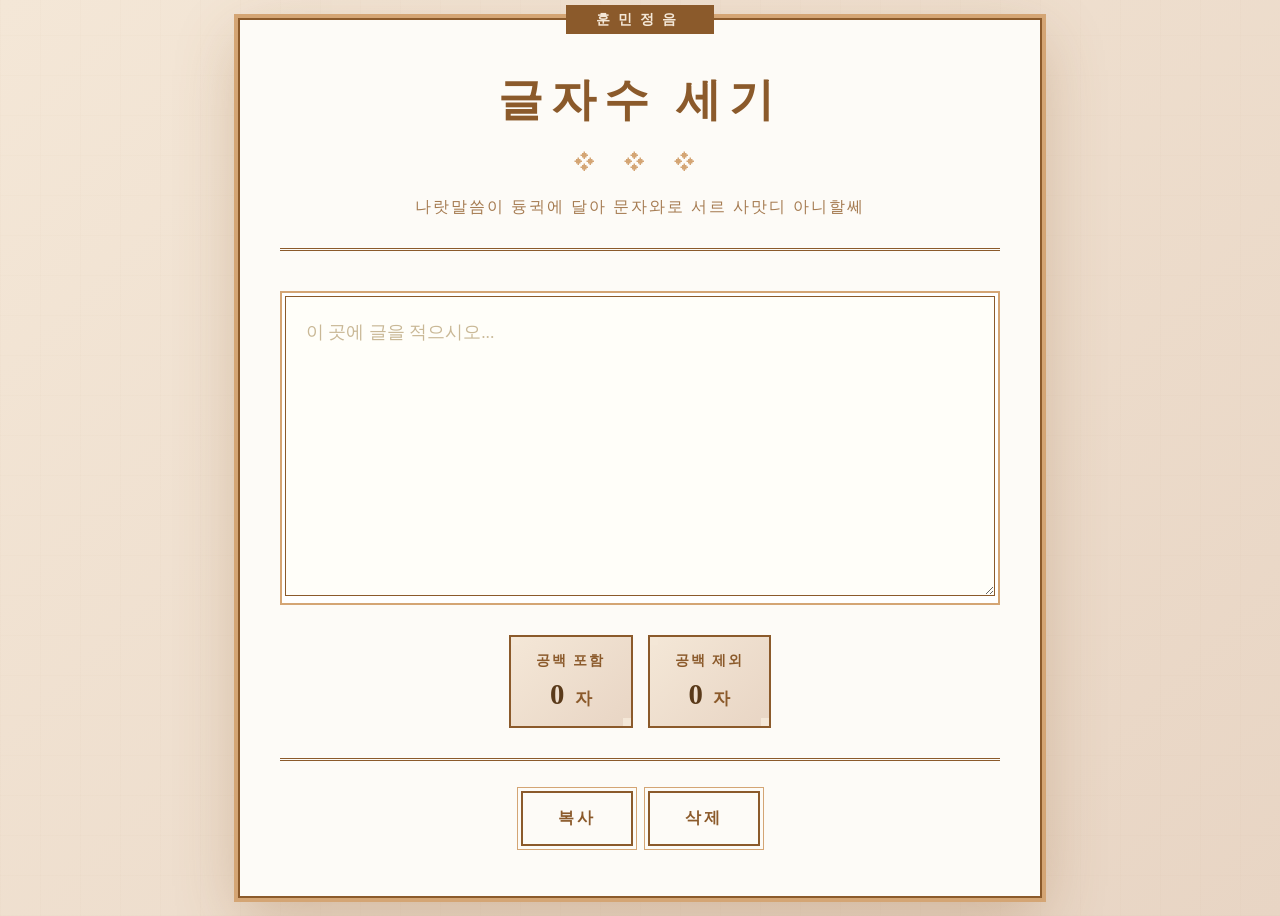
<file: char_count.html>
<!DOCTYPE html>
<html lang="ko">
  <head>
    <meta charset="UTF-8" />
    <meta name="viewport" content="width=device-width, initial-scale=1.0" />
    <title>글자수 세기</title>
    <link rel="icon" href="favicons/char-count.svg" type="image/svg+xml" />
    <link rel="stylesheet" href="char_style.css" />
  </head>
  <body>
    <div class="container">
      <div class="header">
        <h1>글자수 세기</h1>
        <div class="decoration">❖ ❖ ❖</div>
        <p>나랏말씀이 듕귁에 달아 문자와로 서르 사맛디 아니할쎄</p>
      </div>

      <div class="textarea-wrapper">
        <textarea id="textInput" placeholder="이 곳에 글을 적으시오..."></textarea>
      </div>

      <div class="stats-container">
        <div class="stat-card">
          <div class="stat-label">공백 포함</div>
          <div class="stat-value">
            <span id="withSpace">0</span>
            <span class="stat-unit">자</span>
          </div>
        </div>
        <div class="stat-card">
          <div class="stat-label">공백 제외</div>
          <div class="stat-value">
            <span id="withoutSpace">0</span>
            <span class="stat-unit">자</span>
          </div>
        </div>
      </div>

      <div class="button-group">
        <button class="btn" onclick="copyText()">복사</button>
        <button class="btn" onclick="clearText()">삭제</button>
      </div>
    </div>

    <div class="toast" id="toast">복사되었나이다</div>

    <div class="modal-overlay" id="modalOverlay">
      <div class="modal">
        <div class="modal-title">알림</div>
        <div class="modal-message">글을 지우시겠습니까?</div>
        <div class="modal-buttons">
          <button class="modal-btn" onclick="confirmClear()">예</button>
          <button class="modal-btn" onclick="closeModal()">아니오</button>
        </div>
      </div>
    </div>
    <script src="char_scrpit.js"></script>
  </body>
</html>
</file>
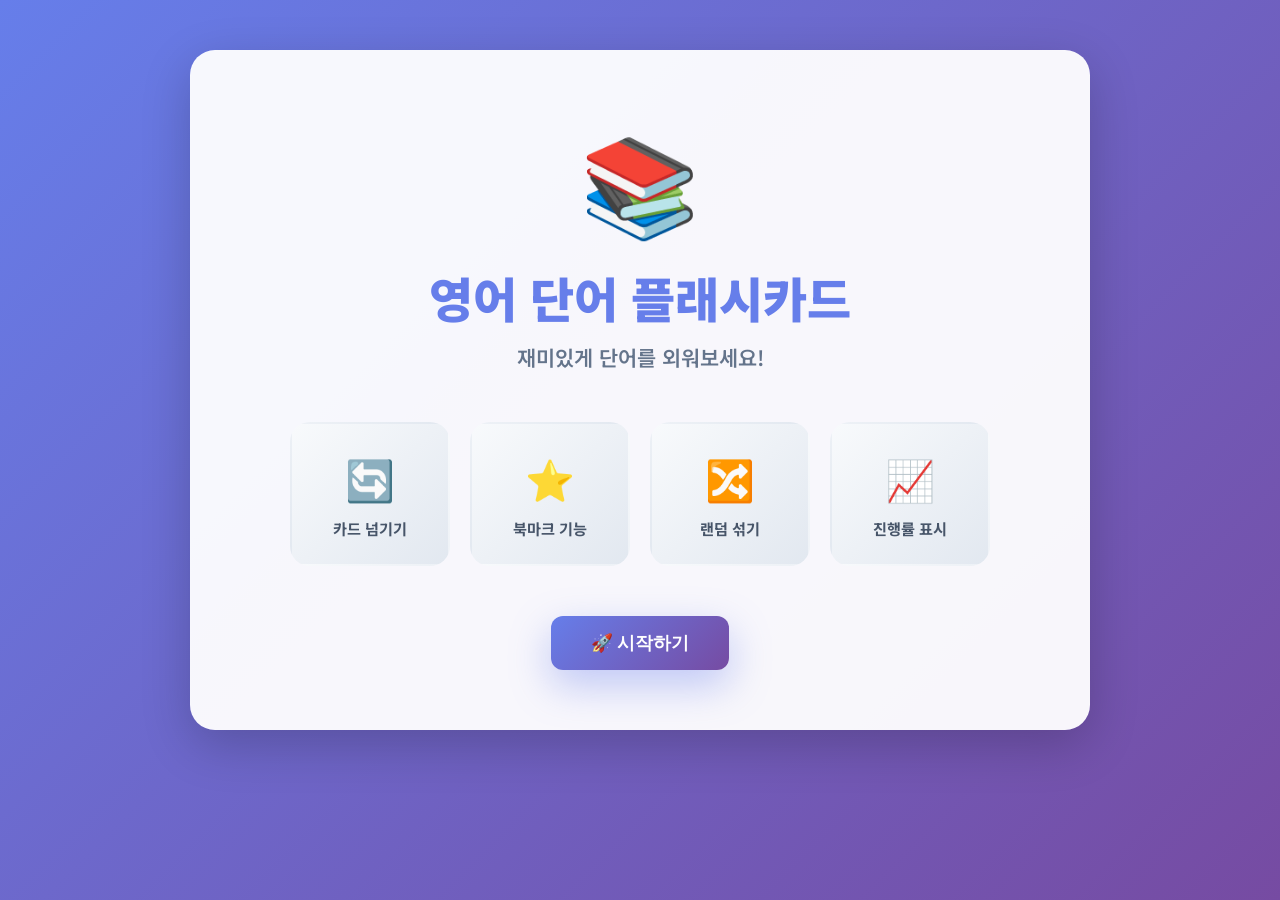
<file: flashcard_app.html>
<!DOCTYPE html>
<html lang="ko">
  <head>
    <meta charset="UTF-8" />
    <meta name="viewport" content="width=device-width, initial-scale=1.0" />
    <title>영어 단어 플래시카드</title>
    <link rel="icon" href="favicons/flashcards.svg" type="image/svg+xml" />
    <style>
      @import url("https://fonts.googleapis.com/css2?family=Noto+Sans+KR:wght@400;700;900&display=swap");

      * {
        margin: 0;
        padding: 0;
        box-sizing: border-box;
      }

      body {
        font-family: "Noto Sans KR", sans-serif;
        background: linear-gradient(135deg, #667eea 0%, #764ba2 100%);
        min-height: 100vh;
        display: flex;
        flex-direction: column;
        overflow-x: hidden;
        padding: 0;
      }

      .welcome-screen {
        text-align: center;
        padding: 60px 30px;
      }

      .welcome-icon {
        font-size: 6em;
        margin-bottom: 20px;
        animation: bounce 2s ease infinite;
      }

      @keyframes bounce {
        0%,
        100% {
          transform: translateY(0);
        }
        50% {
          transform: translateY(-20px);
        }
      }

      .welcome-title {
        font-size: 3em;
        color: #667eea;
        margin-bottom: 15px;
        font-weight: 900;
        line-height: 1.2;
      }

      .welcome-subtitle {
        font-size: 1.3em;
        color: #64748b;
        margin-bottom: 50px;
        font-weight: 600;
      }

      .feature-grid {
        display: grid;
        grid-template-columns: repeat(auto-fit, minmax(150px, 1fr));
        gap: 20px;
        margin-bottom: 50px;
        max-width: 700px;
        margin-left: auto;
        margin-right: auto;
      }

      .feature-item {
        background: linear-gradient(135deg, #f8fafc 0%, #e2e8f0 100%);
        padding: 25px;
        border-radius: 20px;
        transition: all 0.3s;
        border: 2px solid transparent;
      }

      .feature-item:hover {
        transform: translateY(-5px);
        box-shadow: 0 10px 30px rgba(102, 126, 234, 0.3);
        border-color: #667eea;
      }

      .feature-icon {
        font-size: 2.5em;
        margin-bottom: 10px;
      }

      .feature-text {
        font-size: 0.95em;
        color: #475569;
        font-weight: 700;
      }

      .btn-start {
        background: linear-gradient(135deg, #667eea 0%, #764ba2 100%);
        color: white;
        padding: 20px 60px;
        font-size: 1.5em;
        font-weight: 900;
        border: none;
        border-radius: 50px;
        cursor: pointer;
        box-shadow: 0 15px 40px rgba(102, 126, 234, 0.4);
        transition: all 0.3s;
        display: inline-block;
      }

      .btn-start:hover {
        transform: translateY(-5px);
        box-shadow: 0 20px 50px rgba(102, 126, 234, 0.5);
      }

      .setup-screen {
        animation: slideIn 0.4s ease;
        display: none;
      }

      @keyframes slideIn {
        from {
          opacity: 0;
          transform: translateY(20px);
        }
        to {
          opacity: 1;
          transform: translateY(0);
        }
      }

      .back-btn {
        background: none;
        border: none;
        color: #667eea;
        font-size: 1em;
        font-weight: 700;
        cursor: pointer;
        padding: 10px;
        margin-bottom: 20px;
        transition: all 0.3s;
        display: none;
      }

      .header {
        background: rgba(255, 255, 255, 0.15);
        backdrop-filter: blur(10px);
        padding: 20px;
        text-align: center;
        color: white;
        box-shadow: 0 4px 20px rgba(0, 0, 0, 0.1);
        display: none;
      }

      .header.show {
        display: block;
      }

      .header h1 {
        font-size: 2em;
        margin-bottom: 10px;
        font-weight: 900;
      }

      .settings-section {
        background: rgba(255, 255, 255, 0.95);
        margin: 20px;
        border-radius: 25px;
        box-shadow: 0 15px 50px rgba(0, 0, 0, 0.2);
        max-width: 900px;
        width: calc(100% - 40px);
        margin-left: auto;
        margin-right: auto;
        margin-top: 50px;
      }

      .settings-title {
        font-size: 1.5em;
        color: #667eea;
        margin-bottom: 25px;
        font-weight: 900;
        text-align: center;
      }

      .setup-screen {
        padding: 30px;
      }

      .input-group {
        margin-bottom: 15px;
        display: none;
      }

      .input-group label {
        display: block;
        margin-bottom: 8px;
        color: #4a5568;
        font-weight: 700;
        font-size: 0.95em;
      }

      .input-group input {
        width: 100%;
        padding: 12px 15px;
        border: 2px solid #e2e8f0;
        border-radius: 10px;
        font-size: 1em;
        transition: all 0.3s;
      }

      .input-group input:focus {
        outline: none;
        border-color: #667eea;
        box-shadow: 0 0 0 3px rgba(102, 126, 234, 0.1);
      }

      .help-text {
        font-size: 0.85em;
        color: #718096;
        margin-top: 5px;
        line-height: 1.5;
      }

      .help-text a {
        color: #667eea;
        text-decoration: none;
        font-weight: 700;
      }

      .help-text a:hover {
        text-decoration: underline;
      }

      .btn {
        padding: 15px 40px;
        font-size: 1.1em;
        font-weight: 900;
        border: none;
        border-radius: 12px;
        cursor: pointer;
        transition: all 0.3s;
        display: inline-block;
        text-align: center;
      }

      .btn-primary {
        background: linear-gradient(135deg, #667eea 0%, #764ba2 100%);
        color: white;
        box-shadow: 0 8px 25px rgba(102, 126, 234, 0.4);
      }

      .btn-primary:hover {
        transform: translateY(-3px);
        box-shadow: 0 12px 35px rgba(102, 126, 234, 0.5);
      }

      .btn-secondary {
        background: white;
        color: #667eea;
        border: 2px solid #667eea;
      }

      .btn-secondary:hover {
        background: #667eea;
        color: white;
        transform: translateY(-2px);
      }

      .button-group {
        display: flex;
        gap: 15px;
        justify-content: center;
        margin-top: 25px;
      }

      .main-container {
        display: none;
        flex: 1;
        padding: 20px;
        max-width: 1200px;
        width: 100%;
        margin: 0 auto;
      }

      .progress-bar {
        background: rgba(255, 255, 255, 0.2);
        height: 8px;
        border-radius: 10px;
        margin-bottom: 20px;
        overflow: hidden;
      }

      .progress-fill {
        height: 100%;
        background: linear-gradient(90deg, #4ade80, #22c55e);
        border-radius: 10px;
        transition: width 0.5s;
        box-shadow: 0 0 10px rgba(34, 197, 94, 0.5);
      }

      .stats {
        display: flex;
        gap: 15px;
        margin-bottom: 30px;
        justify-content: center;
        flex-wrap: wrap;
      }

      .stat-card {
        background: rgba(255, 255, 255, 0.95);
        padding: 15px 25px;
        border-radius: 15px;
        text-align: center;
        box-shadow: 0 5px 20px rgba(0, 0, 0, 0.1);
      }

      .stat-label {
        font-size: 0.85em;
        color: #64748b;
        margin-bottom: 5px;
        font-weight: 700;
      }

      .stat-value {
        font-size: 1.8em;
        font-weight: 900;
        color: #667eea;
      }

      .card-container {
        perspective: 1000px;
        margin-bottom: 30px;
        display: flex;
        justify-content: center;
      }

      .card {
        width: 100%;
        max-width: 600px;
        height: 400px;
        position: relative;
        transform-style: preserve-3d;
        transition: transform 0.6s;
        cursor: pointer;
      }

      .card.flipped {
        transform: rotateY(180deg);
      }

      .card-face {
        position: absolute;
        width: 100%;
        height: 100%;
        backface-visibility: hidden;
        border-radius: 25px;
        display: flex;
        flex-direction: column;
        justify-content: center;
        align-items: center;
        padding: 40px;
        box-shadow: 0 20px 60px rgba(0, 0, 0, 0.3);
      }

      .card-front {
        background: white;
      }

      .card-back {
        background: linear-gradient(135deg, #f093fb 0%, #f5576c 100%);
        transform: rotateY(180deg);
      }

      .word {
        font-size: 3.5em;
        font-weight: 900;
        color: #667eea;
        margin-bottom: 20px;
        word-break: break-word;
      }

      .meaning {
        font-size: 2.5em;
        font-weight: 700;
        color: white;
        text-align: center;
        line-height: 1.4;
      }

      .hint {
        font-size: 1em;
        color: #94a3b8;
        margin-top: 15px;
        text-align: center;
      }

      .controls {
        display: flex;
        gap: 20px;
        justify-content: center;
        flex-wrap: wrap;
      }

      .control-btn {
        padding: 18px 35px;
        font-size: 1.1em;
        font-weight: 900;
        border: none;
        border-radius: 15px;
        cursor: pointer;
        transition: all 0.3s;
        box-shadow: 0 5px 20px rgba(0, 0, 0, 0.15);
      }

      .btn-prev {
        background: #94a3b8;
        color: white;
      }

      .btn-prev:hover {
        background: #64748b;
        transform: translateY(-2px);
      }

      .btn-next {
        background: linear-gradient(135deg, #667eea 0%, #764ba2 100%);
        color: white;
      }

      .btn-next:hover {
        transform: translateY(-2px);
        box-shadow: 0 8px 30px rgba(102, 126, 234, 0.4);
      }

      .btn-bookmark {
        background: #fbbf24;
        color: white;
      }

      .btn-bookmark:hover {
        background: #f59e0b;
        transform: translateY(-2px);
      }

      .btn-bookmark.active {
        background: #dc2626;
      }

      .btn-shuffle {
        background: #8b5cf6;
        color: white;
      }

      .btn-shuffle:hover {
        background: #7c3aed;
        transform: translateY(-2px);
      }

      .message {
        position: fixed;
        bottom: 30px;
        left: 50%;
        transform: translateX(-50%);
        background: rgba(0, 0, 0, 0.85);
        color: white;
        padding: 15px 30px;
        border-radius: 12px;
        box-shadow: 0 10px 30px rgba(0, 0, 0, 0.3);
        z-index: 1000;
        opacity: 0;
        transition: opacity 0.3s;
        pointer-events: none;
      }

      .message.show {
        opacity: 1;
      }

      .loading {
        text-align: center;
        padding: 40px;
        color: white;
        font-size: 1.3em;
      }

      .error {
        background: rgba(239, 68, 68, 0.95);
        color: white;
        padding: 20px;
        border-radius: 15px;
        margin: 20px;
        text-align: center;
      }

      .card-index {
        position: absolute;
        top: 20px;
        right: 25px;
        font-size: 1.1em;
        font-weight: 700;
        color: #94a3b8;
      }

      @media (max-width: 768px) {
        .settings-section {
          margin: 15px;
          padding: 20px;
          width: calc(100% - 30px);
          margin-top: 30px;
        }

        .welcome-icon {
          font-size: 4em;
        }

        .welcome-title {
          font-size: 2em;
        }

        .welcome-subtitle {
          font-size: 1.1em;
        }

        .btn-start {
          padding: 18px 45px;
          font-size: 1.3em;
        }

        .feature-grid {
          grid-template-columns: repeat(2, 1fr);
          gap: 15px;
        }

        .feature-item {
          padding: 20px 15px;
        }

        .feature-icon {
          font-size: 2em;
        }

        .feature-text {
          font-size: 0.85em;
        }

        .word {
          font-size: 2.5em;
        }

        .meaning {
          font-size: 1.8em;
        }

        .card {
          height: 350px;
        }

        .control-btn {
          padding: 15px 25px;
          font-size: 1em;
        }

        .button-group {
          flex-direction: column;
        }

        .btn {
          width: 100%;
        }
      }
    </style>
  </head>
  <body>
    <div class="header">
      <h1>📚 영어 단어 플래시카드</h1>
    </div>

    <div class="settings-section" id="settingsSection">
      <div class="welcome-screen" id="welcomeScreen">
        <div class="welcome-icon">📚</div>
        <h1 class="welcome-title">영어 단어 플래시카드</h1>
        <p class="welcome-subtitle">재미있게 단어를 외워보세요!</p>

        <div class="feature-grid">
          <div class="feature-item">
            <div class="feature-icon">🔄</div>
            <div class="feature-text">카드 넘기기</div>
          </div>
          <div class="feature-item">
            <div class="feature-icon">⭐</div>
            <div class="feature-text">북마크 기능</div>
          </div>
          <div class="feature-item">
            <div class="feature-icon">🔀</div>
            <div class="feature-text">랜덤 섞기</div>
          </div>
          <div class="feature-item">
            <div class="feature-icon">📈</div>
            <div class="feature-text">진행률 표시</div>
          </div>
        </div>

        <button class="btn btn-start" onclick="startFromDefault()">🚀 시작하기</button>
      </div>
    </div>

    <div class="main-container" id="mainContainer">
      <div class="progress-bar">
        <div class="progress-fill" id="progressFill"></div>
      </div>

      <div class="stats">
        <div class="stat-card">
          <div class="stat-label">전체</div>
          <div class="stat-value" id="totalCount">0</div>
        </div>
        <div class="stat-card">
          <div class="stat-label">현재</div>
          <div class="stat-value" id="currentIndex">0</div>
        </div>
        <div class="stat-card">
          <div class="stat-label">북마크</div>
          <div class="stat-value" id="bookmarkCount">0</div>
        </div>
      </div>

      <div class="card-container">
        <div class="card" id="flashcard" onclick="flipCard()">
          <div class="card-face card-front">
            <div class="card-index" id="cardIndex">1 / 10</div>
            <div class="word" id="wordText">Loading...</div>
            <div class="hint">카드를 클릭하여 뜻 보기</div>
          </div>
          <div class="card-face card-back">
            <div class="meaning" id="meaningText">의미</div>
          </div>
        </div>
      </div>

      <div class="controls">
        <button class="control-btn btn-prev" onclick="prevCard()">◀ 이전</button>
        <button class="control-btn btn-bookmark" id="bookmarkBtn" onclick="toggleBookmark()">⭐ 북마크</button>
        <button class="control-btn btn-shuffle" onclick="shuffleCards()">🔀 섞기</button>
        <button class="control-btn btn-next" onclick="nextCard()">다음 ▶</button>
      </div>
    </div>

    <div class="message" id="message"></div>

    <script>
      // ========================================
      // 여기에 기본 스프레드시트 URL을 설정하세요
      // ========================================
      const DEFAULT_SHEET_URL = "https://docs.google.com/spreadsheets/d/1jri673HYqudaNavunCoziG74-l6u4oBRmk0Aa-QREF8/edit?gid=0#gid=0";
      // 예시: const DEFAULT_SHEET_URL = 'https://docs.google.com/spreadsheets/d/1L6rFxQbV9a3bUZvpN-yPJHKoZzTWG0YM-iWFNdH_abc/edit';

      let words = [];
      let currentIndex = 0;
      let bookmarked = new Set();
      let isFlipped = false;

      function showMessage(text) {
        const msg = document.getElementById("message");
        msg.textContent = text;
        msg.classList.add("show");
        setTimeout(() => msg.classList.remove("show"), 2000);
      }

      function startFromDefault() {
        if (!DEFAULT_SHEET_URL) {
          alert("관리자가 스프레드시트 URL을 설정하지 않았습니다.\n코드의 DEFAULT_SHEET_URL을 설정해주세요.");
          return;
        }
        loadFromSheet(DEFAULT_SHEET_URL);
      }

      function showManualInput() {
        const input = prompt("단어를 입력하세요.\n형식: 영어단어1:뜻1, 영어단어2:뜻2\n예시: apple:사과, banana:바나나");
        if (!input) return;

        const pairs = input.split(",").map((p) => p.trim());
        words = pairs
          .map((pair) => {
            const [word, meaning] = pair.split(":").map((s) => s.trim());
            return { word, meaning };
          })
          .filter((w) => w.word && w.meaning);

        if (words.length > 0) {
          startStudy();
        } else {
          alert("올바른 형식으로 입력해주세요.");
        }
      }

      async function loadFromSheet(url) {
        if (!url) {
          alert("스프레드시트 URL이 설정되지 않았습니다.");
          return;
        }

        try {
          const sheetId = extractSheetId(url);
          if (!sheetId) {
            alert("올바른 구글 스프레드시트 URL이 아닙니다.");
            return;
          }

          showMessage("불러오는 중...");

          const csvUrl = `https://docs.google.com/spreadsheets/d/${sheetId}/export?format=csv`;
          const response = await fetch(csvUrl);

          if (!response.ok) {
            throw new Error("스프레드시트를 불러올 수 없습니다. 공유 설정을 확인해주세요.");
          }

          const text = await response.text();
          const lines = text.split("\n").filter((line) => line.trim());

          words = lines
            .slice(1)
            .map((line) => {
              const parts = line.split(",");
              if (parts.length >= 2) {
                return {
                  word: parts[0].trim().replace(/"/g, ""),
                  meaning: parts[1].trim().replace(/"/g, ""),
                };
              }
              return null;
            })
            .filter((w) => w && w.word && w.meaning);

          if (words.length === 0) {
            alert("데이터가 없습니다. 스프레드시트에 단어를 입력해주세요.\nA열: 영어단어, B열: 한글뜻");
            return;
          }

          startStudy();
          showMessage(`${words.length}개의 단어를 불러왔습니다!`);
        } catch (error) {
          alert("오류: " + error.message);
        }
      }

      function extractSheetId(url) {
        const match = url.match(/\/d\/([a-zA-Z0-9-_]+)/);
        return match ? match[1] : null;
      }

      function startStudy() {
        document.getElementById("settingsSection").style.display = "none";
        document.getElementById("mainContainer").style.display = "block";
        document.querySelector(".header").classList.add("show");
        currentIndex = 0;
        updateCard();
        updateStats();
      }

      function updateCard() {
        if (words.length === 0) return;

        const card = document.getElementById("flashcard");
        card.classList.remove("flipped");
        isFlipped = false;

        const word = words[currentIndex];
        document.getElementById("wordText").textContent = word.word;
        document.getElementById("meaningText").textContent = word.meaning;
        document.getElementById("cardIndex").textContent = `${currentIndex + 1} / ${words.length}`;

        const bookmarkBtn = document.getElementById("bookmarkBtn");
        if (bookmarked.has(currentIndex)) {
          bookmarkBtn.classList.add("active");
          bookmarkBtn.textContent = "❤️ 북마크됨";
        } else {
          bookmarkBtn.classList.remove("active");
          bookmarkBtn.textContent = "⭐ 북마크";
        }

        updateStats();
      }

      function updateStats() {
        document.getElementById("totalCount").textContent = words.length;
        document.getElementById("currentIndex").textContent = currentIndex + 1;
        document.getElementById("bookmarkCount").textContent = bookmarked.size;

        const progress = ((currentIndex + 1) / words.length) * 100;
        document.getElementById("progressFill").style.width = progress + "%";
      }

      function flipCard() {
        const card = document.getElementById("flashcard");
        card.classList.toggle("flipped");
        isFlipped = !isFlipped;
      }

      function nextCard() {
        currentIndex = (currentIndex + 1) % words.length;
        updateCard();
      }

      function prevCard() {
        currentIndex = (currentIndex - 1 + words.length) % words.length;
        updateCard();
      }

      function toggleBookmark() {
        if (bookmarked.has(currentIndex)) {
          bookmarked.delete(currentIndex);
          showMessage("북마크 해제");
        } else {
          bookmarked.add(currentIndex);
          showMessage("북마크 추가");
        }
        updateCard();
      }

      function shuffleCards() {
        for (let i = words.length - 1; i > 0; i--) {
          const j = Math.floor(Math.random() * (i + 1));
          [words[i], words[j]] = [words[j], words[i]];
        }
        currentIndex = 0;
        bookmarked.clear();
        updateCard();
        showMessage("카드를 섞었습니다!");
      }

      document.addEventListener("keydown", (e) => {
        if (document.getElementById("mainContainer").style.display === "none") return;

        if (e.key === " ") {
          e.preventDefault();
          flipCard();
        } else if (e.key === "ArrowRight") {
          nextCard();
        } else if (e.key === "ArrowLeft") {
          prevCard();
        } else if (e.key === "b" || e.key === "B") {
          toggleBookmark();
        }
      });

      window.onload = () => {
        // 페이지 로드 시 웰컴 화면 표시
      };
    </script>
  </body>
</html>
</file>
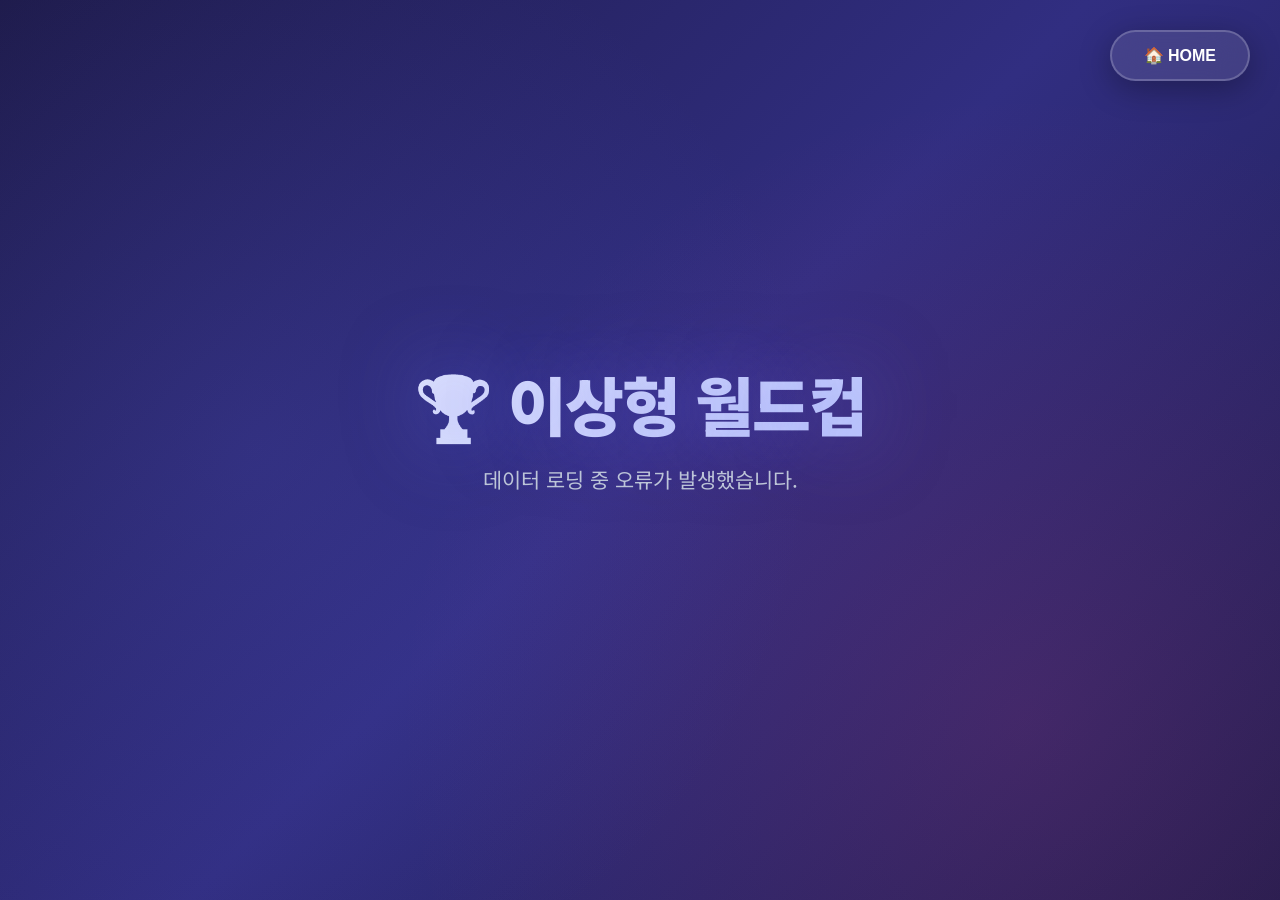
<file: premium_worldcup.html>
<!DOCTYPE html>
<html lang="ko">
  <head>
    <meta charset="UTF-8" />
    <meta name="viewport" content="width=device-width, initial-scale=1.0" />
    <title>프리미엄 이상형 월드컵</title>
    <link rel="icon" href="favicons/worldcup.svg" type="image/svg+xml" />
    <style>
      @import url('https://fonts.googleapis.com/css2?family=Noto+Sans+KR:wght@400;700;900&display=swap');

      :root {
        --primary: #6366f1;
        --primary-dark: #4f46e5;
        --secondary: #ec4899;
        --secondary-dark: #db2777;
        --bg: #0a0a0f;
        --bg-gradient: linear-gradient(135deg, #1e1b4b 0%, #312e81 50%, #1e1b4b 100%);
        --card-bg: #ffffff;
        --glass: rgba(255, 255, 255, 0.1);
        --glass-border: rgba(255, 255, 255, 0.2);
      }

      * {
        margin: 0;
        padding: 0;
        box-sizing: border-box;
      }

      body {
        font-family: 'Noto Sans KR', sans-serif;
        background: var(--bg);
        color: white;
        min-height: 100vh;
        overflow-x: hidden;
        position: relative;
      }

      body::before {
        content: '';
        position: fixed;
        top: 0;
        left: 0;
        width: 100%;
        height: 100%;
        background: var(--bg-gradient);
        z-index: -1;
      }

      body::after {
        content: '';
        position: fixed;
        top: 0;
        left: 0;
        width: 100%;
        height: 100%;
        background: 
          radial-gradient(circle at 20% 50%, rgba(99, 102, 241, 0.15) 0%, transparent 50%),
          radial-gradient(circle at 80% 80%, rgba(236, 72, 153, 0.15) 0%, transparent 50%);
        z-index: -1;
        animation: pulse 8s ease-in-out infinite;
      }

      @keyframes pulse {
        0%, 100% { opacity: 0.5; }
        50% { opacity: 0.8; }
      }

      .app-container {
        width: 95%;
        max-width: 1400px;
        margin: 0 auto;
        padding: 40px 20px;
        text-align: center;
        position: relative;
        min-height: 100vh;
        display: flex;
        flex-direction: column;
        justify-content: center;
      }

      .restart-btn {
        position: fixed;
        top: 30px;
        right: 30px;
        padding: 14px 32px;
        background: var(--glass);
        border: 2px solid var(--glass-border);
        border-radius: 50px;
        color: white;
        font-weight: 700;
        font-size: 1rem;
        cursor: pointer;
        z-index: 9999;
        backdrop-filter: blur(20px);
        transition: all 0.3s cubic-bezier(0.4, 0, 0.2, 1);
        box-shadow: 0 8px 32px rgba(0, 0, 0, 0.3);
      }
      .restart-btn:hover {
        background: var(--secondary);
        border-color: var(--secondary);
        transform: translateY(-2px);
        box-shadow: 0 12px 40px rgba(236, 72, 153, 0.4);
      }

      h1 {
        font-size: 4rem;
        font-weight: 900;
        margin-bottom: 15px;
        background: linear-gradient(135deg, #fff 0%, #a5b4fc 100%);
        -webkit-background-clip: text;
        -webkit-text-fill-color: transparent;
        background-clip: text;
        letter-spacing: -2px;
        text-shadow: 0 0 80px rgba(99, 102, 241, 0.5);
        animation: glow 3s ease-in-out infinite;
      }

      @keyframes glow {
        0%, 100% { filter: brightness(1); }
        50% { filter: brightness(1.2); }
      }

      .sub-title {
        color: #cbd5e1;
        margin-bottom: 50px;
        font-size: 1.3rem;
        font-weight: 400;
        opacity: 0.9;
      }

      .category-list,
      .round-selector {
        display: grid;
        grid-template-columns: repeat(auto-fit, minmax(240px, 1fr));
        gap: 25px;
        max-width: 1200px;
        margin: 0 auto;
      }

      .btn-item {
        padding: 45px 30px;
        background: var(--glass);
        border: 2px solid var(--glass-border);
        border-radius: 24px;
        cursor: pointer;
        color: white;
        font-weight: 700;
        font-size: 1.5rem;
        transition: all 0.3s cubic-bezier(0.4, 0, 0.2, 1);
        backdrop-filter: blur(20px);
        position: relative;
        overflow: hidden;
        box-shadow: 0 8px 32px rgba(0, 0, 0, 0.2);
      }

      .btn-item::before {
        content: '';
        position: absolute;
        top: 0;
        left: -100%;
        width: 100%;
        height: 100%;
        background: linear-gradient(90deg, transparent, rgba(255, 255, 255, 0.2), transparent);
        transition: left 0.5s;
      }

      .btn-item:hover::before {
        left: 100%;
      }

      .btn-item:hover {
        background: linear-gradient(135deg, var(--primary) 0%, var(--secondary) 100%);
        border-color: transparent;
        transform: translateY(-8px) scale(1.02);
        box-shadow: 0 20px 60px rgba(99, 102, 241, 0.4);
      }

      #game-area {
        display: none;
        width: 100%;
        animation: fadeIn 0.6s ease;
      }

      @keyframes fadeIn {
        from {
          opacity: 0;
          transform: translateY(20px);
        }
        to {
          opacity: 1;
          transform: translateY(0);
        }
      }

      #round-title {
        color: var(--secondary);
        font-size: 2.2rem;
        font-weight: 900;
        margin-bottom: 30px;
        text-shadow: 0 0 30px rgba(236, 72, 153, 0.6);
      }

      .match-container {
        display: flex;
        align-items: stretch;
        justify-content: center;
        gap: 40px;
        margin-top: 20px;
        max-width: 1300px;
        margin-left: auto;
        margin-right: auto;
      }

      .choice-card {
        flex: 1;
        background: var(--card-bg);
        border-radius: 32px;
        overflow: hidden;
        cursor: pointer;
        box-shadow: 0 20px 60px rgba(0, 0, 0, 0.4);
        transition: all 0.4s cubic-bezier(0.175, 0.885, 0.32, 1.275);
        display: flex;
        flex-direction: column;
        position: relative;
        border: 3px solid transparent;
      }

      .choice-card::before {
        content: '';
        position: absolute;
        top: -2px;
        left: -2px;
        right: -2px;
        bottom: -2px;
        background: linear-gradient(135deg, var(--primary), var(--secondary));
        border-radius: 32px;
        opacity: 0;
        transition: opacity 0.4s;
        z-index: -1;
      }

      .choice-card:hover {
        transform: translateY(-15px) scale(1.03);
        box-shadow: 0 30px 80px rgba(99, 102, 241, 0.5);
      }

      .choice-card:hover::before {
        opacity: 1;
      }

      .choice-card.selected {
        transform: translateY(-18px) scale(1.08);
        border-color: #fbbf24;
        box-shadow:
          0 0 110px rgba(251, 191, 36, 0.85),
          0 35px 100px rgba(236, 72, 153, 0.5);
      }

      .choice-card.not-selected {
        opacity: 0.22;
        filter: grayscale(1) blur(1px);
        transform: translateY(18px) scale(0.92);
      }

      .choice-card.is-picking {
        pointer-events: none;
      }

      .choice-card.selected .card-image {
        transform: scale(1.09);
      }

      .choice-card.selected .name-tag {
        background: linear-gradient(135deg, #fff7ed 0%, #fef3c7 100%);
        color: #78350f;
      }

      .image-wrapper {
        width: 100%;
        height: 65vh;
        background: #000;
        overflow: hidden;
        position: relative;
        touch-action: manipulation;
        -webkit-tap-highlight-color: transparent;
      }

      .card-image {
        width: 100%;
        height: 100%;
        object-fit: contain;
        transition: transform 0.4s;
      }

      .choice-card:hover .card-image {
        transform: scale(1.05);
      }

      .name-tag {
        padding: 40px 30px;
        color: #1e293b;
        font-size: 2.5rem;
        font-weight: 900;
        background: white;
        border-top: 3px solid #f1f5f9;
        position: relative;
      }

      .vs-label {
        display: flex;
        align-items: center;
        justify-content: center;
        font-size: 90px;
        font-weight: 900;
        background: linear-gradient(135deg, var(--primary) 0%, var(--secondary) 100%);
        -webkit-background-clip: text;
        -webkit-text-fill-color: transparent;
        background-clip: text;
        font-style: italic;
        text-shadow: 0 0 40px rgba(236, 72, 153, 0.5);
        animation: rotate 4s ease-in-out infinite;
        position: relative;
      }

      @keyframes rotate {
        0%, 100% { transform: rotate(-5deg); }
        50% { transform: rotate(5deg); }
      }

      #result-area {
        display: none;
        animation: resultReveal 0.45s ease-out both;
        position: relative;
        z-index: 2;
      }

      #result-area::before,
      #result-area::after {
        content: '';
        position: absolute;
        inset: -80px;
        z-index: -1;
        pointer-events: none;
      }

      #result-area::before {
        background:
          radial-gradient(circle at 50% 42%, rgba(251, 191, 36, 0.2), transparent 36%),
          radial-gradient(circle at 50% 58%, rgba(236, 72, 153, 0.13), transparent 42%);
      }

      #result-area::after {
        display: none;
      }

      @keyframes resultReveal {
        0% {
          opacity: 0;
          transform: translateY(18px);
        }
        100% {
          opacity: 1;
          transform: translateY(0);
        }
      }

      #winner-card-display {
        display: flex;
        justify-content: center;
        margin-top: 20px;
        position: relative;
        z-index: 2;
      }

      #winner-card-display .choice-card {
        max-width: 700px;
        border: 0;
        background: var(--card-bg);
        box-shadow:
          0 0 90px rgba(251, 191, 36, 0.72),
          0 35px 120px rgba(236, 72, 153, 0.55),
          0 30px 80px rgba(99, 102, 241, 0.6);
      }

      #winner-card-display .choice-card::before {
        --rainbow-angle: 0deg;
        content: '';
        position: absolute;
        inset: 0;
        padding: 5px;
        border-radius: inherit;
        background: conic-gradient(
          from var(--rainbow-angle),
          #ff3d8b,
          #fbbf24,
          #22c55e,
          #38bdf8,
          #8b5cf6,
          #ff3d8b
        );
        opacity: 1;
        pointer-events: none;
        z-index: 3;
        -webkit-mask:
          linear-gradient(#fff 0 0) content-box,
          linear-gradient(#fff 0 0);
        -webkit-mask-composite: xor;
        mask:
          linear-gradient(#fff 0 0) content-box,
          linear-gradient(#fff 0 0);
        mask-composite: exclude;
        animation: rainbow-border 3.5s linear infinite;
      }

      #winner-card-display .choice-card:hover {
        transform: none;
      }

      #winner-card-display .choice-card:hover .card-image {
        transform: none;
      }

      .snow-layer {
        position: fixed;
        inset: 0;
        z-index: 1;
        pointer-events: none;
        overflow: hidden;
        contain: layout paint;
      }

      .snow-flake {
        position: absolute;
        top: var(--top);
        width: var(--size);
        height: var(--size);
        border-radius: 999px;
        background: rgba(255, 255, 255, 0.78);
        opacity: var(--opacity);
        animation: snow-drift var(--duration) ease-in-out var(--delay) infinite;
        will-change: transform;
      }

      .winner-title {
        color: inherit;
        font-size: 3.5rem;
        font-weight: 900;
        margin-bottom: 40px;
        text-shadow: 0 0 60px rgba(251, 191, 36, 0.6);
        position: relative;
        z-index: 2;
      }

      .winner-title-text {
        color: transparent;
        background: linear-gradient(135deg, #fbbf24 0%, #f59e0b 50%, #fbbf24 100%);
        -webkit-background-clip: text;
        -webkit-text-fill-color: transparent;
        background-clip: text;
        animation: shine 2s ease-in-out infinite;
      }

      @keyframes shine {
        0%, 100% { filter: brightness(1); }
        50% { filter: brightness(1.3); }
      }

      @property --rainbow-angle {
        syntax: '<angle>';
        initial-value: 0deg;
        inherits: false;
      }

      @keyframes rainbow-border {
        to { --rainbow-angle: 360deg; }
      }

      @keyframes snow-drift {
        0%, 100% {
          transform: translate3d(0, 0, 0) scale(1);
        }
        25% {
          transform: translate3d(var(--sway), var(--lift), 0) scale(1.06);
        }
        50% {
          transform: translate3d(var(--drift), var(--drop), 0) scale(0.94);
        }
        75% {
          transform: translate3d(calc(var(--sway) * -1), calc(var(--lift) * -0.55), 0) scale(1.03);
        }
      }

      #selected-cat-name {
        color: var(--primary);
        font-size: 2.8rem;
        font-weight: 900;
        margin-bottom: 10px;
        text-shadow: 0 0 40px rgba(99, 102, 241, 0.6);
      }

      .round-modal {
        position: fixed;
        inset: 0;
        z-index: 1000;
        display: none;
        align-items: center;
        justify-content: center;
        padding: 24px;
        background: rgba(5, 8, 22, 0.78);
        backdrop-filter: blur(12px);
      }

      .round-modal.show {
        display: flex;
        animation: fadeIn 0.25s ease both;
      }

      .round-modal-content {
        width: min(520px, 100%);
        padding: 48px 36px 38px;
        border: 1px solid rgba(255, 255, 255, 0.22);
        border-radius: 30px;
        background: linear-gradient(145deg, rgba(30, 41, 59, 0.98), rgba(49, 46, 129, 0.96));
        box-shadow: 0 28px 90px rgba(0, 0, 0, 0.55), 0 0 60px rgba(99, 102, 241, 0.28);
        text-align: center;
        animation: roundModalPop 0.35s cubic-bezier(0.2, 0.9, 0.3, 1.2) both;
      }

      .round-modal-kicker {
        margin-bottom: 12px;
        color: #c7d2fe;
        font-size: 0.9rem;
        font-weight: 800;
        letter-spacing: 0.22em;
      }

      #round-modal-title {
        margin: 0;
        color: white;
        font-size: clamp(3rem, 10vw, 5rem);
        line-height: 1;
        text-shadow: 0 0 38px rgba(236, 72, 153, 0.65);
      }

      #round-modal-description {
        margin: 20px 0 30px;
        color: #e2e8f0;
        font-size: 1.05rem;
        font-weight: 600;
      }

      .round-modal-button {
        width: 100%;
        padding: 16px 24px;
        border: 0;
        border-radius: 16px;
        background: linear-gradient(135deg, var(--primary), var(--secondary));
        color: white;
        font: inherit;
        font-size: 1.1rem;
        font-weight: 900;
        cursor: pointer;
        touch-action: manipulation;
        -webkit-tap-highlight-color: transparent;
        box-shadow: 0 12px 30px rgba(99, 102, 241, 0.38);
        transition: transform 0.2s ease, filter 0.2s ease;
      }

      .round-modal-button:hover {
        transform: translateY(-2px);
        filter: brightness(1.12);
      }

      @keyframes roundModalPop {
        from { opacity: 0; transform: scale(0.86) translateY(18px); }
        to { opacity: 1; transform: scale(1) translateY(0); }
      }

      @media (max-width: 1024px) {
        h1 {
          font-size: 3rem;
        }
        .match-container {
          flex-direction: column;
          gap: 30px;
        }
        .vs-label {
          font-size: 60px;
          transform: rotate(90deg);
        }
        .image-wrapper {
          height: 50vh;
        }
        .name-tag {
          font-size: 2rem;
          padding: 30px 20px;
        }
      }

      @media (max-width: 640px) {
        h1 {
          font-size: 2.2rem;
        }
        .sub-title {
          font-size: 1rem;
        }
        .btn-item {
          font-size: 1.2rem;
          padding: 35px 20px;
        }
        .restart-btn {
          top: 20px;
          right: 20px;
          padding: 12px 24px;
          font-size: 0.9rem;
        }
        .winner-title {
          font-size: 2.5rem;
        }
      }
    </style>
  </head>
  <body>
    <button class="restart-btn" onclick="location.reload()">🏠 HOME</button>

    <div class="app-container">
      <div id="category-area">
        <h1>🏆 이상형 월드컵</h1>
        <p id="loading-text" class="sub-title">시트 데이터를 로드하고 있습니다...</p>
        <div id="category-buttons" class="category-list"></div>
      </div>

      <div id="round-area" style="display: none">
        <h2 id="selected-cat-name">카테고리</h2>
        <p class="sub-title">진행할 라운드를 선택해 주세요</p>
        <div id="round-buttons" class="round-selector"></div>
      </div>

      <div id="game-area">
        <h2 id="round-title">라운드 정보</h2>
        <div class="match-container">
          <div id="left-card" class="choice-card" onclick="pick(0)"></div>
          <div class="vs-label">VS</div>
          <div id="right-card" class="choice-card" onclick="pick(1)"></div>
        </div>
      </div>

      <div id="result-area">
        <h1 class="winner-title"><span class="winner-title-text">FINAL WINNER</span></h1>
        <div id="winner-card-display"></div>
      </div>
    </div>

    <div id="round-modal" class="round-modal" role="dialog" aria-modal="true" aria-labelledby="round-modal-title">
      <div class="round-modal-content">
        <div class="round-modal-kicker">NEXT ROUND</div>
        <h2 id="round-modal-title">16강</h2>
        <p id="round-modal-description">8개의 대결이 시작됩니다.</p>
        <button id="round-modal-button" class="round-modal-button" type="button">대결 시작</button>
      </div>
    </div>

    <script>
      const SHEET_URL =
        "https://docs.google.com/spreadsheets/d/e/2PACX-1vRX-H0Q1h96KFsboBGbvRmWc3R2nG4eF2pksh2v_C2BcI5AbU0SymvSfdjbb53UAJC61rAjWHo6JAI_/pub?output=csv";

      let allData = [];
      let selectedList = [];
      let currentRoundItems = [];
      let nextRoundItems = [];
      let matchIdx = 0;
      let isPicking = false;
      let pendingWinnerCard = null;
      let roundModalTimer = null;
      const PICK_DELAY_MS = 1000;
      const ROUND_MODAL_DURATION_MS = 2000;

      function getSafeImageUrl(url) {
        if (!url || !url.startsWith("http")) return "https://via.placeholder.com/800x600?text=No+Image";

        if (url.includes(".webp") || url.includes(".jpg") || url.includes(".png")) {
          return url;
        }

        return `https://wsrv.nl/?url=${encodeURIComponent(url)}&fit=contain&we=1`;
      }

      async function init() {
        try {
          const response = await fetch(SHEET_URL + "&cache=" + Date.now());
          const text = await response.text();
          const lines = text.trim().split(/\r?\n/).slice(1);

          allData = lines
            .map((line) => {
              const fIdx = line.indexOf(",");
              const sIdx = line.indexOf(",", fIdx + 1);
              if (fIdx === -1 || sIdx === -1) return null;
              return {
                category: line.substring(0, fIdx).replace(/"/g, "").trim(),
                name: line
                  .substring(fIdx + 1, sIdx)
                  .replace(/"/g, "")
                  .trim(),
                image_url: line
                  .substring(sIdx + 1)
                  .replace(/"/g, "")
                  .trim(),
              };
            })
            .filter((item) => item && item.name);

          document.getElementById("loading-text").style.display = "none";
          renderCategories();
        } catch (e) {
          document.getElementById("loading-text").innerText = "데이터 로딩 중 오류가 발생했습니다.";
        }
      }

      function renderCategories() {
        const categories = [...new Set(allData.map((d) => d.category))];
        const container = document.getElementById("category-buttons");
        container.innerHTML = "";
        categories.forEach((cat) => {
          const btn = document.createElement("div");
          btn.className = "btn-item";
          btn.innerText = cat;
          btn.onclick = () => showRounds(cat);
          container.appendChild(btn);
        });
      }

      function showRounds(cat) {
        selectedList = allData.filter((d) => d.category === cat).map((i) => ({ ...i }));
        document.getElementById("category-area").style.display = "none";
        document.getElementById("round-area").style.display = "block";
        document.getElementById("selected-cat-name").innerText = cat;

        const rb = document.getElementById("round-buttons");
        rb.innerHTML = "";
        [4, 8, 16, 32].forEach((num) => {
          if (selectedList.length >= num) {
            const b = document.createElement("div");
            b.className = "btn-item";
            b.innerText = num + "강";
            b.onclick = () => startGame(num);
            rb.appendChild(b);
          }
        });
        const allB = document.createElement("div");
        allB.className = "btn-item";
        allB.innerText = `전체 시작 (${selectedList.length}명)`;
        allB.style.border = "2px solid var(--primary)";
        allB.onclick = () => startGame(selectedList.length);
        rb.appendChild(allB);
      }

      function startGame(count) {
        currentRoundItems = selectedList.sort(() => Math.random() - 0.5).slice(0, count);
        document.getElementById("round-area").style.display = "none";
        document.getElementById("game-area").style.display = "block";
        matchIdx = 0;
        nextRoundItems = [];
        showMatch();
      }

      function getRoundName(total) {
        return total === 2 ? "🥇 결승" : `${total}강`;
      }

      function showRoundModal() {
        const modal = document.getElementById("round-modal");
        const button = document.getElementById("round-modal-button");
        const total = currentRoundItems.length;
        document.getElementById("round-modal-title").innerText = getRoundName(total);
        document.getElementById("round-modal-description").innerText =
          total === 2 ? "최종 우승자를 결정합니다." : `${Math.floor(total / 2)}개의 대결이 시작됩니다.`;
        modal.classList.add("show");
        button.focus();

        clearTimeout(roundModalTimer);
        button.onclick = closeRoundModal;
        roundModalTimer = setTimeout(closeRoundModal, ROUND_MODAL_DURATION_MS);
      }

      function closeRoundModal() {
        const modal = document.getElementById("round-modal");
        if (!modal.classList.contains("show")) return;

        clearTimeout(roundModalTimer);
        roundModalTimer = null;
        modal.classList.remove("show");
        showMatch();
      }

      function showMatch() {
        const total = currentRoundItems.length;
        if (matchIdx * 2 === total - 1) {
          nextRoundItems.push(currentRoundItems[matchIdx * 2]);
          finishRound();
          return;
        }
        const roundName = getRoundName(total);
        document.getElementById("round-title").innerText = `${roundName} (${matchIdx + 1}/${Math.floor(total / 2)})`;
        renderCard(document.getElementById("left-card"), currentRoundItems[matchIdx * 2]);
        renderCard(document.getElementById("right-card"), currentRoundItems[matchIdx * 2 + 1]);
      }

      function renderCard(cardElement, item) {
        cardElement.classList.remove("selected", "not-selected", "is-picking");
        cardElement.innerHTML = `
            <div class="image-wrapper">
                <img class="card-image" 
                     src="${getSafeImageUrl(item.image_url)}" 
                     referrerpolicy="no-referrer"
                     onerror="this.onerror=null; this.src='https://wsrv.nl/?url='+encodeURIComponent('${item.image_url}')+'&w=800&we=1';">
            </div>
            <div class="name-tag">${item.name}</div>
        `;
      }

      function pick(side) {
        if (isPicking) return;

        const isFinalMatch = currentRoundItems.length === 2;
        if (isFinalMatch) {
          const selectedCard = document.getElementById(side === 0 ? "left-card" : "right-card");
          pendingWinnerCard = selectedCard.cloneNode(true);
          pendingWinnerCard.removeAttribute("id");
          pendingWinnerCard.classList.remove("selected", "not-selected", "is-picking");
          nextRoundItems.push(currentRoundItems[matchIdx * 2 + side]);
          matchIdx++;
          finishRound();
          return;
        }

        isPicking = true;

        const leftCard = document.getElementById("left-card");
        const rightCard = document.getElementById("right-card");
        const selectedCard = side === 0 ? leftCard : rightCard;
        const rejectedCard = side === 0 ? rightCard : leftCard;

        leftCard.classList.add("is-picking");
        rightCard.classList.add("is-picking");
        selectedCard.classList.add("selected");
        rejectedCard.classList.add("not-selected");

        setTimeout(() => {
          nextRoundItems.push(currentRoundItems[matchIdx * 2 + side]);
          matchIdx++;
          isPicking = false;

          if (matchIdx * 2 >= currentRoundItems.length) finishRound();
          else showMatch();
        }, PICK_DELAY_MS);
      }

      function finishRound() {
        if (nextRoundItems.length === 1) {
          document.getElementById("game-area").style.display = "none";
          document.getElementById("result-area").style.display = "block";
          const winnerDisplay = document.getElementById("winner-card-display");
          winnerDisplay.innerHTML = "";
          const winnerCard = pendingWinnerCard || document.createElement("div");
          winnerCard.className = "choice-card";
          winnerCard.removeAttribute("onclick");
          winnerCard.style.maxWidth = "700px";
          if (!pendingWinnerCard) renderCard(winnerCard, nextRoundItems[0]);
          winnerDisplay.appendChild(winnerCard);
          pendingWinnerCard = null;
          startSnowfall();
        } else {
          currentRoundItems = [...nextRoundItems].sort(() => Math.random() - 0.5);
          nextRoundItems = [];
          matchIdx = 0;
          showRoundModal();
        }
      }

      function startSnowfall() {
        document.querySelector(".snow-layer")?.remove();

        const snowLayer = document.createElement("div");
        snowLayer.className = "snow-layer";
        document.body.appendChild(snowLayer);
        addSnowflakes(snowLayer, 115);
      }

      function addSnowflakes(snowLayer, count) {
        const fragment = document.createDocumentFragment();

        for (let i = 0; i < count; i++) {
          const flake = document.createElement("span");
          const size = 3 + Math.random() * 6;
          const left = Math.random() * 100;
          const top = Math.random() * 100;
          const drift = (Math.random() - 0.5) * 300;
          const sway = (Math.random() - 0.5) * 190;
          const lift = -34 - Math.random() * 76;
          const drop = 30 + Math.random() * 78;
          const duration = 11 + Math.random() * 13;
          const delay = Math.random() * -duration;

          flake.className = "snow-flake";
          flake.style.left = `${left}%`;
          flake.style.setProperty("--top", `${top}%`);
          flake.style.setProperty("--size", `${size}px`);
          flake.style.setProperty("--drift", `${drift}px`);
          flake.style.setProperty("--sway", `${sway}px`);
          flake.style.setProperty("--lift", `${lift}px`);
          flake.style.setProperty("--drop", `${drop}px`);
          flake.style.setProperty("--duration", `${duration}s`);
          flake.style.setProperty("--delay", `${delay}s`);
          flake.style.setProperty("--opacity", 0.24 + Math.random() * 0.48);
          fragment.appendChild(flake);
        }

        snowLayer.appendChild(fragment);
      }

      init();
    </script>
  </body>
</html>
</file>
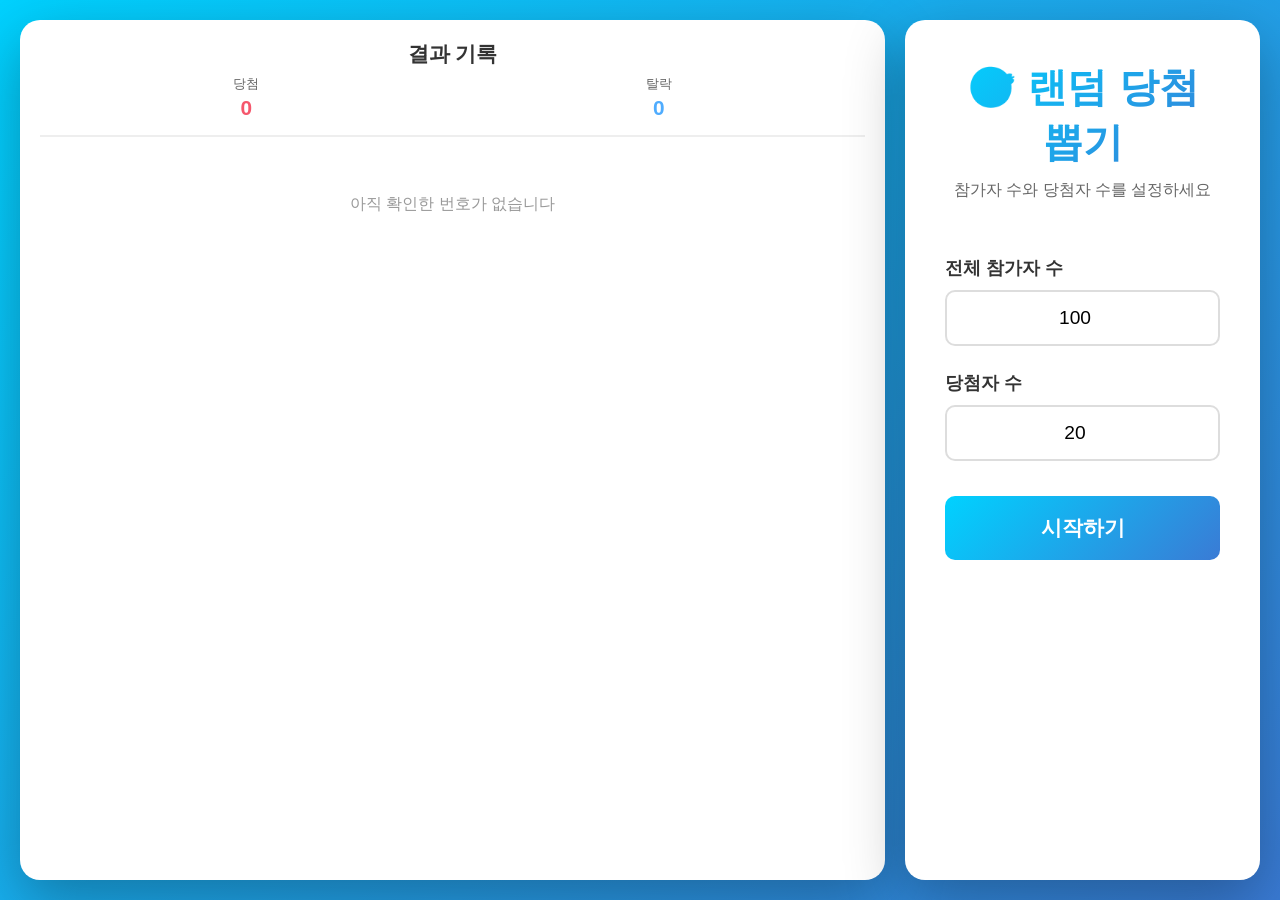
<file: random-number-checker.html>
<!DOCTYPE html>
<html lang="ko">
<head>
    <meta charset="UTF-8">
    <meta name="viewport" content="width=device-width, initial-scale=1.0">
    <title>랜덤 당첨 뽑기</title>
    <link rel="icon" href="favicons/random.svg" type="image/svg+xml" />
    <style>
        * {
            margin: 0;
            padding: 0;
            box-sizing: border-box;
        }

        body {
            font-family: 'Segoe UI', Tahoma, Geneva, Verdana, sans-serif;
            background: linear-gradient(135deg, #00d2ff 0%, #3a7bd5 100%);
            min-height: 100vh;
            padding: 20px;
        }

        .container {
            max-width: 1400px;
            margin: 0 auto;
            display: flex;
            gap: 20px;
            height: calc(100vh - 40px);
        }

        .sidebar {
            flex: 3;
            background: white;
            border-radius: 20px;
            padding: 20px;
            box-shadow: 0 20px 60px rgba(0,0,0,0.3);
            display: flex;
            flex-direction: column;
            height: calc(100vh - 40px);
        }

        .main-section {
            flex: 1;
            background: white;
            border-radius: 20px;
            padding: 40px;
            box-shadow: 0 20px 60px rgba(0,0,0,0.3);
            display: flex;
            flex-direction: column;
        }

        .header {
            text-align: center;
            margin-bottom: 30px;
        }

        .header h1 {
            font-size: 2.5em;
            background: linear-gradient(135deg, #00d2ff 0%, #3a7bd5 100%);
            -webkit-background-clip: text;
            -webkit-text-fill-color: transparent;
            background-clip: text;
            margin-bottom: 10px;
        }

        .header p {
            color: #666;
            font-size: 1em;
        }

        .setup-screen {
            display: flex;
            flex-direction: column;
            gap: 25px;
        }

        .game-screen {
            display: none;
            flex-direction: column;
            flex: 1;
        }

        .input-group {
            display: flex;
            flex-direction: column;
            gap: 10px;
        }

        .input-group label {
            font-size: 1.1em;
            font-weight: 600;
            color: #333;
        }

        .input-group input {
            padding: 15px;
            font-size: 1.2em;
            border: 2px solid #ddd;
            border-radius: 10px;
            transition: all 0.3s;
            text-align: center;
        }

        .input-group input:focus {
            outline: none;
            border-color: #00d2ff;
            box-shadow: 0 0 0 3px rgba(0, 210, 255, 0.1);
        }

        .start-btn {
            padding: 18px;
            font-size: 1.3em;
            background: linear-gradient(135deg, #00d2ff 0%, #3a7bd5 100%);
            color: white;
            border: none;
            border-radius: 10px;
            cursor: pointer;
            font-weight: bold;
            transition: all 0.3s;
            margin-top: 10px;
        }

        .start-btn:hover {
            transform: translateY(-2px);
            box-shadow: 0 10px 30px rgba(0, 210, 255, 0.4);
        }

        .game-info {
            background: linear-gradient(135deg, #f5f7fa 0%, #c3cfe2 100%);
            padding: 20px;
            border-radius: 15px;
            margin-bottom: 30px;
        }

        .game-info-grid {
            display: grid;
            grid-template-columns: repeat(3, 1fr);
            gap: 20px;
            text-align: center;
        }

        .info-item {
            display: flex;
            flex-direction: column;
            gap: 5px;
        }

        .info-label {
            font-size: 0.9em;
            color: #666;
            font-weight: 600;
        }

        .info-value {
            font-size: 1.8em;
            font-weight: bold;
            color: #333;
        }

        .check-section {
            flex: 1;
            display: flex;
            flex-direction: column;
            align-items: center;
            justify-content: center;
            gap: 30px;
        }

        .number-input-wrapper {
            width: 100%;
            max-width: 400px;
        }

        .number-input-wrapper label {
            display: block;
            font-size: 1.2em;
            font-weight: 600;
            color: #333;
            margin-bottom: 15px;
            text-align: center;
        }

        .number-input-wrapper input {
            width: 100%;
            padding: 20px;
            font-size: 2em;
            border: 3px solid #ddd;
            border-radius: 15px;
            text-align: center;
            transition: all 0.3s;
        }

        .number-input-wrapper input:focus {
            outline: none;
            border-color: #00d2ff;
            box-shadow: 0 0 0 5px rgba(0, 210, 255, 0.1);
        }

        .check-btn {
            padding: 20px 60px;
            font-size: 1.5em;
            background: linear-gradient(135deg, #00d2ff 0%, #3a7bd5 100%);
            color: white;
            border: none;
            border-radius: 15px;
            cursor: pointer;
            font-weight: bold;
            transition: all 0.3s;
        }

        .check-btn:hover:not(:disabled) {
            transform: translateY(-3px);
            box-shadow: 0 15px 40px rgba(0, 210, 255, 0.4);
        }

        .check-btn:disabled {
            background: #ccc;
            cursor: not-allowed;
            transform: none;
        }

        .finish-btn {
            padding: 15px;
            font-size: 1.1em;
            background: linear-gradient(135deg, #00d2ff 0%, #3a7bd5 100%);
            color: white;
            border: none;
            border-radius: 10px;
            cursor: pointer;
            font-weight: bold;
            transition: all 0.3s;
            margin-top: 10px;
        }

        .finish-btn:hover {
            background: linear-gradient(135deg, #00b8e6 0%, #2e6ab8 100%);
            transform: translateY(-2px);
            box-shadow: 0 5px 15px rgba(0, 210, 255, 0.4);
        }

        .reset-btn {
            padding: 15px;
            font-size: 1.1em;
            background: #ff6b6b;
            color: white;
            border: none;
            border-radius: 10px;
            cursor: pointer;
            font-weight: bold;
            transition: all 0.3s;
            margin-top: 10px;
        }

        .reset-btn:hover {
            background: #ff5252;
            transform: translateY(-2px);
            box-shadow: 0 5px 15px rgba(255, 107, 107, 0.4);
        }

        .sidebar-header {
            text-align: center;
            margin-bottom: 15px;
            padding-bottom: 15px;
            border-bottom: 2px solid #eee;
            flex-shrink: 0;
        }

        .sidebar-header h2 {
            font-size: 1.3em;
            color: #333;
            margin-bottom: 8px;
        }

        .sidebar-stats {
            display: flex;
            justify-content: space-around;
        }

        .sidebar-stat {
            text-align: center;
        }

        .sidebar-stat-label {
            font-size: 0.8em;
            color: #666;
            margin-bottom: 3px;
        }

        .sidebar-stat-value {
            font-size: 1.3em;
            font-weight: bold;
        }

        .sidebar-stat-value.win-color {
            color: #f5576c;
        }

        .sidebar-stat-value.lose-color {
            color: #4facfe;
        }

        .history-list {
            flex: 1;
            min-height: 0;
            overflow-y: auto;
            overflow-x: hidden;
            display: grid;
            grid-template-columns: repeat(3, 1fr);
            gap: 10px;
            align-content: start;
            padding: 2px;
        }

        .history-list::-webkit-scrollbar {
            width: 8px;
        }

        .history-list::-webkit-scrollbar-track {
            background: #f1f1f1;
            border-radius: 10px;
        }

        .history-list::-webkit-scrollbar-thumb {
            background: #00d2ff;
            border-radius: 10px;
        }

        .history-list::-webkit-scrollbar-thumb:hover {
            background: #00b8e6;
        }

        .history-list {
            scrollbar-width: thin;
            scrollbar-color: #00d2ff #f1f1f1;
        }

        .history-item {
            padding: 15px 10px;
            border-radius: 12px;
            display: flex;
            flex-direction: column;
            align-items: center;
            justify-content: center;
            gap: 5px;
            animation: slideIn 0.3s ease;
            min-height: 85px;
        }

        @keyframes slideIn {
            from {
                transform: translateX(-20px);
                opacity: 0;
            }
            to {
                transform: translateX(0);
                opacity: 1;
            }
        }

        .history-item.win {
            background: linear-gradient(135deg, #f093fb 0%, #f5576c 100%);
            color: white;
        }

        .history-item.lose {
            background: linear-gradient(135deg, #4facfe 0%, #00f2fe 100%);
            color: white;
        }

        .history-number {
            font-size: 1.8em;
            font-weight: bold;
        }

        .history-result {
            font-size: 0.9em;
            font-weight: 600;
        }

        .empty-history {
            grid-column: 1 / -1;
            text-align: center;
            color: #999;
            padding: 40px 20px;
            font-size: 1em;
        }

        .modal-overlay {
            display: none;
            position: fixed;
            top: 0;
            left: 0;
            right: 0;
            bottom: 0;
            background: rgba(0, 0, 0, 0.6);
            z-index: 1000;
            align-items: center;
            justify-content: center;
        }

        .modal-overlay.show {
            display: flex;
        }

        .modal {
            background: white;
            border-radius: 20px;
            padding: 40px;
            max-width: 500px;
            width: 90%;
            box-shadow: 0 20px 60px rgba(0, 0, 0, 0.3);
            animation: modalPop 0.3s ease;
        }

        @keyframes modalPop {
            from {
                transform: scale(0.8);
                opacity: 0;
            }
            to {
                transform: scale(1);
                opacity: 1;
            }
        }

        .modal-header {
            text-align: center;
            margin-bottom: 20px;
        }

        .modal-icon {
            font-size: 3em;
            margin-bottom: 10px;
        }

        .modal-title {
            font-size: 1.5em;
            color: #333;
            font-weight: bold;
            margin-bottom: 10px;
        }

        .modal-message {
            font-size: 1.1em;
            color: #666;
            line-height: 1.6;
            text-align: center;
            margin-bottom: 30px;
        }

        .modal-btn {
            width: 100%;
            padding: 15px;
            font-size: 1.1em;
            background: linear-gradient(135deg, #00d2ff 0%, #3a7bd5 100%);
            color: white;
            border: none;
            border-radius: 10px;
            cursor: pointer;
            font-weight: bold;
            transition: all 0.3s;
        }

        .modal-btn:hover {
            transform: translateY(-2px);
            box-shadow: 0 5px 15px rgba(0, 210, 255, 0.4);
        }

        .modal-btn.cancel {
            background: #6c757d;
            margin-right: 10px;
        }

        .modal-btn.cancel:hover {
            background: #5a6268;
            box-shadow: 0 5px 15px rgba(108, 117, 125, 0.4);
        }

        #modalButtons {
            display: flex;
            gap: 10px;
        }

        #modalButtons.single {
            display: block;
        }

        #modalButtons.single .modal-btn {
            width: 100%;
        }

        .winning-numbers {
            background: #f8f9fa;
            border-radius: 10px;
            padding: 20px;
            margin-bottom: 20px;
            max-height: 300px;
            overflow-y: auto;
        }

        .winning-numbers h3 {
            font-size: 1.2em;
            color: #333;
            margin-bottom: 15px;
            text-align: center;
        }

        .numbers-grid {
            display: grid;
            grid-template-columns: repeat(auto-fill, minmax(60px, 1fr));
            gap: 10px;
        }

        .number-badge {
            background: linear-gradient(135deg, #00d2ff 0%, #3a7bd5 100%);
            color: white;
            padding: 10px;
            border-radius: 8px;
            text-align: center;
            font-weight: bold;
            font-size: 1.1em;
        }
    </style>
</head>
<body>
    <div class="container">
        <!-- 사이드바 (왼쪽) -->
        <div class="sidebar">
            <div class="sidebar-header">
                <h2>결과 기록</h2>
                <div class="sidebar-stats">
                    <div class="sidebar-stat">
                        <div class="sidebar-stat-label">당첨</div>
                        <div class="sidebar-stat-value win-color" id="winCount">0</div>
                    </div>
                    <div class="sidebar-stat">
                        <div class="sidebar-stat-label">탈락</div>
                        <div class="sidebar-stat-value lose-color" id="loseCount">0</div>
                    </div>
                </div>
            </div>

            <div class="history-list" id="historyList">
                <div class="empty-history">
                    아직 확인한 번호가 없습니다
                </div>
            </div>
        </div>

        <!-- 메인 섹션 (오른쪽) -->
        <div class="main-section">
            <!-- 설정 화면 -->
            <div class="setup-screen" id="setupScreen">
                <div class="header">
                    <h1>🎯 랜덤 당첨 뽑기</h1>
                    <p>참가자 수와 당첨자 수를 설정하세요</p>
                </div>

                <div class="input-group">
                    <label>전체 참가자 수</label>
                    <input type="number" id="totalInput" min="1" value="100" placeholder="예: 100">
                </div>

                <div class="input-group">
                    <label>당첨자 수</label>
                    <input type="number" id="winnersInput" min="1" value="20" placeholder="예: 20">
                </div>

                <button class="start-btn" onclick="startGame()">시작하기</button>
            </div>

            <!-- 게임 화면 -->
            <div class="game-screen" id="gameScreen">
                <div class="game-info">
                    <div class="game-info-grid">
                        <div class="info-item">
                            <div class="info-label">전체 참가자</div>
                            <div class="info-value" id="totalDisplay">100</div>
                        </div>
                        <div class="info-item">
                            <div class="info-label">당첨자 수</div>
                            <div class="info-value" id="winnersDisplay">20</div>
                        </div>
                        <div class="info-item">
                            <div class="info-label">확인한 번호</div>
                            <div class="info-value" id="checkedDisplay">0</div>
                        </div>
                    </div>
                </div>

                <div class="check-section">
                    <div class="number-input-wrapper">
                        <label>번호를 입력하세요</label>
                        <input 
                            type="number" 
                            id="numberInput" 
                            min="1" 
                            placeholder="1~100"
                            onkeypress="if(event.key==='Enter') checkNumber()"
                        >
                    </div>

                    <button class="check-btn" onclick="checkNumber()">확인하기</button>
                </div>

                <button class="finish-btn" onclick="finishGame()">게임 종료 (당첨번호 확인)</button>
                <button class="reset-btn" onclick="confirmReset()">처음으로</button>
            </div>
        </div>
    </div>

    <!-- 모달 -->
    <div class="modal-overlay" id="modalOverlay">
        <div class="modal" id="modal">
            <div class="modal-header">
                <div class="modal-icon" id="modalIcon">⚠️</div>
                <div class="modal-title" id="modalTitle">알림</div>
            </div>
            <div class="modal-message" id="modalMessage"></div>
            <div id="modalButtons">
                <button class="modal-btn" onclick="closeModal()">확인</button>
            </div>
        </div>
    </div>

    <script>
        let totalParticipants = 0;
        let totalWinners = 0;
        let winningNumbers = [];
        let checkedNumbers = new Set();
        let winCount = 0;
        let loseCount = 0;

        function startGame() {
            const total = parseInt(document.getElementById('totalInput').value);
            const winners = parseInt(document.getElementById('winnersInput').value);

            if (!total || total < 1) {
                showModal('⚠️', '입력 오류', '전체 참가자 수를 올바르게 입력하세요');
                return;
            }

            if (!winners || winners < 1) {
                showModal('⚠️', '입력 오류', '당첨자 수를 올바르게 입력하세요');
                return;
            }

            if (winners > total) {
                showModal('⚠️', '입력 오류', '당첨자 수는 전체 참가자 수보다 클 수 없습니다.<br>당첨자 수를 수정해주세요.');
                return;
            }

            totalParticipants = total;
            totalWinners = winners;

            winningNumbers = generateWinningNumbers(total, winners);
            checkedNumbers.clear();
            winCount = 0;
            loseCount = 0;

            document.getElementById('setupScreen').style.display = 'none';
            document.getElementById('gameScreen').style.display = 'flex';

            document.getElementById('totalDisplay').textContent = total;
            document.getElementById('winnersDisplay').textContent = winners;
            document.getElementById('checkedDisplay').textContent = '0';
            document.getElementById('numberInput').max = total;
            document.getElementById('numberInput').placeholder = '1~' + total;

            document.getElementById('historyList').innerHTML = '<div class="empty-history">아직 확인한 번호가 없습니다</div>';
            updateSidebarStats();

            document.getElementById('numberInput').focus();
        }

        function generateWinningNumbers(total, count) {
            const numbers = [];
            while (numbers.length < count) {
                const num = Math.floor(Math.random() * total) + 1;
                if (!numbers.includes(num)) {
                    numbers.push(num);
                }
            }
            return numbers;
        }

        function checkNumber() {
            const input = document.getElementById('numberInput');
            const number = parseInt(input.value);

            if (!number || number < 1 || number > totalParticipants) {
                showModal('⚠️', '입력 오류', '1부터 ' + totalParticipants + ' 사이의 번호를 입력하세요');
                return;
            }

            if (checkedNumbers.has(number)) {
                showModal('⚠️', '중복 확인', '이미 확인한 번호입니다');
                input.value = '';
                input.focus();
                return;
            }

            checkedNumbers.add(number);
            const isWinner = winningNumbers.includes(number);

            addToHistory(number, isWinner);

            if (isWinner) {
                winCount++;
            } else {
                loseCount++;
            }
            updateSidebarStats();

            input.value = '';
            document.getElementById('checkedDisplay').textContent = checkedNumbers.size;

            setTimeout(() => {
                input.focus();
            }, 500);
        }

        function addToHistory(number, isWinner) {
            const historyList = document.getElementById('historyList');

            const emptyMsg = historyList.querySelector('.empty-history');
            if (emptyMsg) {
                emptyMsg.remove();
            }

            const item = document.createElement('div');
            item.className = 'history-item ' + (isWinner ? 'win' : 'lose');
            item.innerHTML = `
                <div class="history-number">#${number}</div>
                <div class="history-result">${isWinner ? '🎉 당첨' : '😢 탈락'}</div>
            `;

            historyList.insertBefore(item, historyList.firstChild);
            historyList.scrollTop = 0;
        }

        function updateSidebarStats() {
            document.getElementById('winCount').textContent = winCount;
            document.getElementById('loseCount').textContent = loseCount;
        }

        function confirmReset() {
            if (checkedNumbers.size > 0) {
                showModal('⚠️', '초기화 확인', '진행 중인 게임을 초기화하시겠습니까?<br>모든 결과 기록이 사라집니다.', resetGame);
            } else {
                resetGame();
            }
        }

        function resetGame() {
            document.getElementById('gameScreen').style.display = 'none';
            document.getElementById('setupScreen').style.display = 'flex';
        }

        function finishGame() {
            showWinningNumbers();
        }

        let modalEnterHandler = null;
        let modalCallback = null;

        function showModal(icon, title, message, callback) {
            document.getElementById('modalIcon').textContent = icon;
            document.getElementById('modalTitle').textContent = title;
            document.getElementById('modalMessage').innerHTML = message;
            
            const modalButtons = document.getElementById('modalButtons');
            
            if (callback) {
                // 확인/취소 버튼
                modalButtons.className = '';
                modalButtons.innerHTML = `
                    <button class="modal-btn cancel" onclick="closeModal()">취소</button>
                    <button class="modal-btn" onclick="confirmModalAction()">확인</button>
                `;
                modalCallback = callback;
            } else {
                // 확인 버튼만
                modalButtons.className = 'single';
                modalButtons.innerHTML = `
                    <button class="modal-btn" onclick="closeModal()">확인</button>
                `;
                modalCallback = null;
            }
            
            document.getElementById('modalOverlay').classList.add('show');
            
            // 기존 엔터 핸들러 제거
            if (modalEnterHandler) {
                document.removeEventListener('keydown', modalEnterHandler);
            }
            
            // 새 엔터 핸들러 추가
            modalEnterHandler = function(e) {
                if (e.key === 'Enter') {
                    e.preventDefault();
                    e.stopPropagation();
                    if (callback) {
                        confirmModalAction();
                    } else {
                        closeModal();
                    }
                }
            };
            document.addEventListener('keydown', modalEnterHandler);
        }

        function confirmModalAction() {
            if (modalCallback) {
                modalCallback();
            }
            closeModal();
        }

        function closeModal() {
            document.getElementById('modalOverlay').classList.remove('show');
            modalCallback = null;
            
            // 엔터 핸들러 제거
            if (modalEnterHandler) {
                document.removeEventListener('keydown', modalEnterHandler);
                modalEnterHandler = null;
            }
        }

        function showWinningNumbers() {
            const sortedWinners = [...winningNumbers].sort((a, b) => a - b);
            
            let numbersHtml = '<div class="numbers-grid">';
            sortedWinners.forEach(num => {
                const isChecked = checkedNumbers.has(num);
                numbersHtml += `<div class="number-badge">${num}${isChecked ? ' ✓' : ''}</div>`;
            });
            numbersHtml += '</div>';

            const message = `
                <div class="winning-numbers">
                    <h3>🎉 당첨 번호 목록</h3>
                    ${numbersHtml}
                </div>
                <div style="text-align: center; color: #666; font-size: 0.95em;">
                    총 ${totalWinners}개의 당첨 번호 중 ${winCount}개를 찾으셨습니다!<br>
                    (✓ 표시는 확인한 번호입니다)
                </div>
            `;

            showModal('🏆', '게임 종료', message);
        }

        document.getElementById('modalOverlay').addEventListener('click', function(e) {
            if (e.target === this) {
                closeModal();
            }
        });

        document.addEventListener('DOMContentLoaded', function() {
            const numberInputs = document.querySelectorAll('input[type="number"]');
            numberInputs.forEach(input => {
                input.addEventListener('input', function() {
                    this.value = this.value.replace(/[^0-9]/g, '');
                });
            });
        });
    </script>
</body>
</html>
</file>
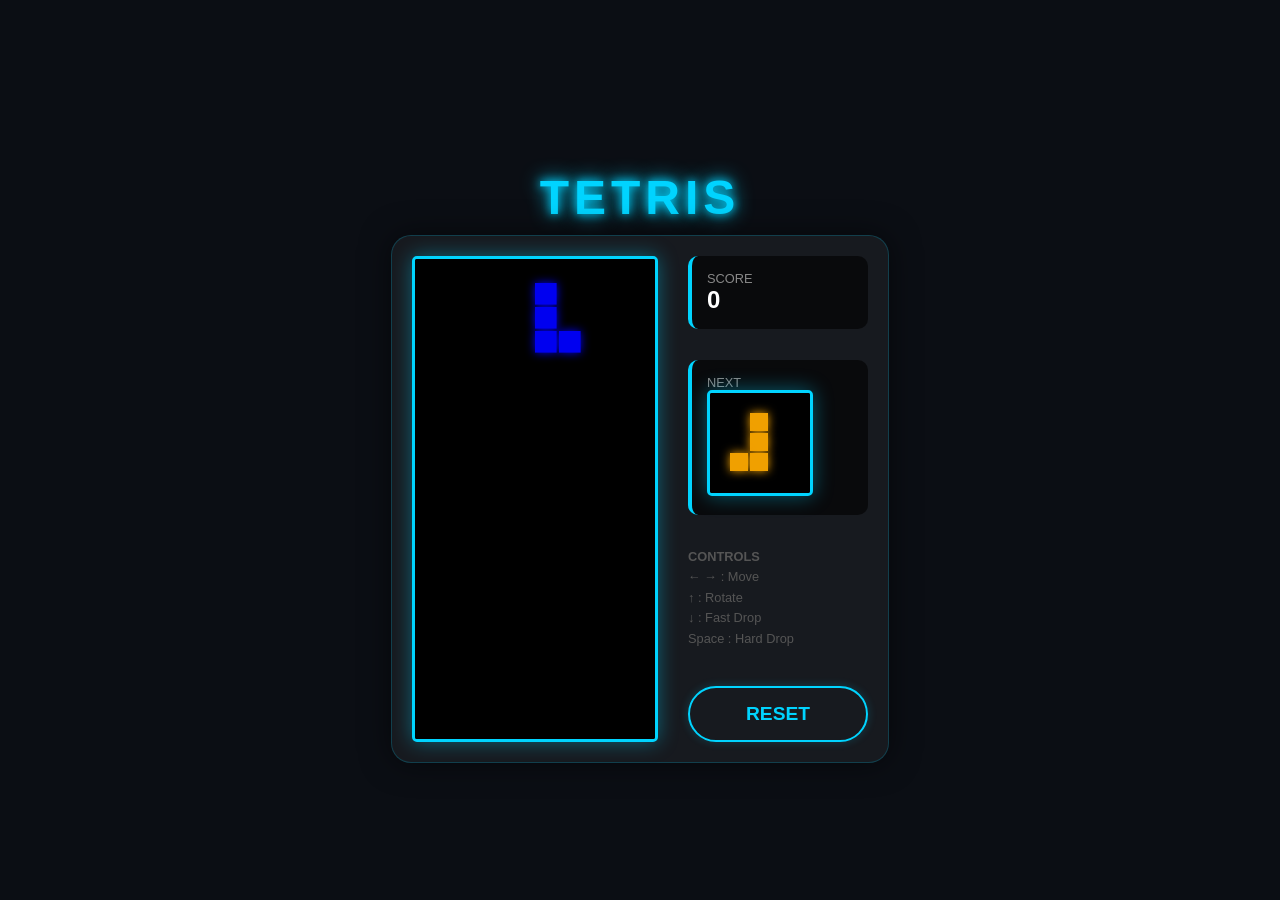
<file: tetris.html>
<!DOCTYPE html>
<html lang="ko">
  <head>
    <meta charset="UTF-8" />
    <title>NEON TETRIS</title>
    <link rel="icon" href="favicons/tetris.svg" type="image/svg+xml" />
    <style>
      /* 세련된 다크 모드 및 네온 스타일 설정 */
      body {
        background-color: #0b0e14;
        color: #00d4ff;
        font-family: "Segoe UI", Tahoma, Geneva, Verdana, sans-serif;
        display: flex;
        flex-direction: column;
        align-items: center;
        justify-content: center;
        height: 100vh;
        margin: 0;
        overflow: hidden;
      }

      h1 {
        font-size: 3rem;
        margin-bottom: 10px;
        text-shadow: 0 0 10px #00d4ff, 0 0 20px #00d4ff;
        letter-spacing: 5px;
      }

      #game-wrapper {
        display: flex;
        padding: 20px;
        background: rgba(255, 255, 255, 0.05);
        border-radius: 20px;
        box-shadow: 0 0 30px rgba(0, 0, 0, 0.5);
        border: 1px solid rgba(0, 212, 255, 0.2);
      }

      canvas {
        border: 3px solid #00d4ff;
        background-color: #000;
        box-shadow: 0 0 20px rgba(0, 212, 255, 0.4);
        border-radius: 5px;
      }

      #ui-side {
        margin-left: 30px;
        display: flex;
        flex-direction: column;
        justify-content: space-between;
        width: 180px;
      }

      .stat-box {
        background: rgba(0, 0, 0, 0.6);
        padding: 15px;
        border-radius: 10px;
        border-left: 4px solid #00d4ff;
        margin-bottom: 15px;
      }

      .stat-label {
        font-size: 0.8rem;
        color: #888;
        text-transform: uppercase;
      }
      .stat-value {
        font-size: 1.5rem;
        font-weight: bold;
        color: #fff;
      }

      #next-canvas {
        background: #000;
        border: 1px solid #333;
        margin-top: 10px;
      }

      button {
        padding: 15px 30px;
        font-size: 1.2rem;
        font-weight: bold;
        background: transparent;
        color: #00d4ff;
        border: 2px solid #00d4ff;
        border-radius: 50px;
        cursor: pointer;
        transition: all 0.3s;
        margin-top: 20px;
        box-shadow: 0 0 10px rgba(0, 212, 255, 0.2);
      }

      button:hover {
        background: #00d4ff;
        color: #000;
        box-shadow: 0 0 30px #00d4ff;
      }
    </style>
  </head>
  <body>
    <h1>TETRIS</h1>

    <div id="game-wrapper">
      <canvas id="tetris" width="240" height="480"></canvas>

      <div id="ui-side">
        <div class="stat-box">
          <div class="stat-label">Score</div>
          <div id="score" class="stat-value">0</div>
        </div>
        <div class="stat-box">
          <div class="stat-label">Next</div>
          <canvas id="next" width="100" height="100"></canvas>
        </div>
        <div style="font-size: 0.8rem; color: #555; line-height: 1.6">
          <b>CONTROLS</b><br />
          ← → : Move<br />
          ↑ : Rotate<br />
          ↓ : Fast Drop<br />
          Space : Hard Drop
        </div>
        <button onclick="resetGame()">RESET</button>
      </div>
    </div>

    <script>
      const canvas = document.getElementById("tetris");
      const context = canvas.getContext("2d");
      const nextCanvas = document.getElementById("next");
      const nextContext = nextCanvas.getContext("2d");

      context.scale(24, 24);
      nextContext.scale(20, 20);

      // 블록 색상 (네온 테마)
      const colors = [
        null,
        "#00f0f0", // I (Cyan)
        "#0000f0", // J (Blue)
        "#f0a000", // L (Orange)
        "#f0f000", // O (Yellow)
        "#00f000", // S (Green)
        "#a000f0", // T (Purple)
        "#f00000", // Z (Red)
      ];

      // 블록 충돌 감지
      function collide(arena, player) {
        const [m, o] = [player.matrix, player.pos];
        for (let y = 0; y < m.length; ++y) {
          for (let x = 0; x < m[y].length; ++x) {
            if (m[y][x] !== 0 && (arena[y + o.y] && arena[y + o.y][x + o.x]) !== 0) {
              return true;
            }
          }
        }
        return false;
      }

      // 게임판 생성
      function createMatrix(w, h) {
        const matrix = [];
        while (h--) matrix.push(new Array(w).fill(0));
        return matrix;
      }

      // 블록 모양 생성
      function createPiece(type) {
        if (type === "I")
          return [
            [0, 1, 0, 0],
            [0, 1, 0, 0],
            [0, 1, 0, 0],
            [0, 1, 0, 0],
          ];
        else if (type === "L")
          return [
            [0, 2, 0],
            [0, 2, 0],
            [0, 2, 2],
          ];
        else if (type === "J")
          return [
            [0, 3, 0],
            [0, 3, 0],
            [3, 3, 0],
          ];
        else if (type === "O")
          return [
            [4, 4],
            [4, 4],
          ];
        else if (type === "Z")
          return [
            [5, 5, 0],
            [0, 5, 5],
            [0, 0, 0],
          ];
        else if (type === "S")
          return [
            [0, 6, 6],
            [6, 6, 0],
            [0, 0, 0],
          ];
        else if (type === "T")
          return [
            [0, 7, 0],
            [7, 7, 7],
            [0, 0, 0],
          ];
      }

      // 화면 그리기
      function draw() {
        context.fillStyle = "#000";
        context.fillRect(0, 0, canvas.width, canvas.height);

        drawMatrix(arena, { x: 0, y: 0 }, context);
        drawMatrix(player.matrix, player.pos, context);
      }

      function drawMatrix(matrix, offset, ctx) {
        matrix.forEach((row, y) => {
          row.forEach((value, x) => {
            if (value !== 0) {
              ctx.shadowBlur = 10;
              ctx.shadowColor = colors[value];
              ctx.fillStyle = colors[value];
              ctx.fillRect(x + offset.x, y + offset.y, 0.9, 0.9);
              ctx.shadowBlur = 0;
            }
          });
        });
      }

      function drawNext() {
        nextContext.fillStyle = "#000";
        nextContext.fillRect(0, 0, nextCanvas.width, nextCanvas.height);
        drawMatrix(nextPiece, { x: 1, y: 1 }, nextContext);
      }

      // 블록 합치기 및 줄 지우기
      function merge(arena, player) {
        player.matrix.forEach((row, y) => {
          row.forEach((value, x) => {
            if (value !== 0) arena[y + player.pos.y][x + player.pos.x] = value;
          });
        });
      }

      function arenaSweep() {
        let rowCount = 1;
        outer: for (let y = arena.length - 1; y > 0; --y) {
          for (let x = 0; x < arena[y].length; ++x) {
            if (arena[y][x] === 0) continue outer;
          }
          const row = arena.splice(y, 1)[0].fill(0);
          arena.unshift(row);
          ++y;
          player.score += rowCount * 10;
          rowCount *= 2;
        }
        updateScore();
      }

      // 회전
      function rotate(matrix, dir) {
        for (let y = 0; y < matrix.length; ++y) {
          for (let x = 0; x < y; ++x) {
            [matrix[x][y], matrix[y][x]] = [matrix[y][x], matrix[x][y]];
          }
        }
        if (dir > 0) matrix.forEach((row) => row.reverse());
        else matrix.reverse();
      }

      function playerDrop() {
        player.pos.y++;
        if (collide(arena, player)) {
          player.pos.y--;
          merge(arena, player);
          playerReset();
          arenaSweep();
        }
        dropCounter = 0;
      }

      function playerMove(dir) {
        player.pos.x += dir;
        if (collide(arena, player)) player.pos.x -= dir;
      }

      let nextPiece = createPiece("ILJOTSZ"[Math.floor(Math.random() * 7)]);

      function playerReset() {
        const pieces = "ILJOTSZ";
        player.matrix = nextPiece;
        nextPiece = createPiece(pieces[Math.floor(Math.random() * pieces.length)]);
        player.pos.y = 0;
        player.pos.x = ((arena[0].length / 2) | 0) - ((player.matrix[0].length / 2) | 0);

        if (collide(arena, player)) {
          arena.forEach((row) => row.fill(0));
          player.score = 0;
          updateScore();
        }
        drawNext();
      }

      function playerRotate(dir) {
        const pos = player.pos.x;
        let offset = 1;
        rotate(player.matrix, dir);
        while (collide(arena, player)) {
          player.pos.x += offset;
          offset = -(offset + (offset > 0 ? 1 : -1));
          if (offset > player.matrix[0].length) {
            rotate(player.matrix, -dir);
            player.pos.x = pos;
            return;
          }
        }
      }

      let dropCounter = 0;
      let dropInterval = 1000;
      let lastTime = 0;

      function update(time = 0) {
        const deltaTime = time - lastTime;
        lastTime = time;
        dropCounter += deltaTime;
        if (dropCounter > dropInterval) playerDrop();
        draw();
        requestAnimationFrame(update);
      }

      function updateScore() {
        document.getElementById("score").innerText = player.score;
      }

      function resetGame() {
        arena.forEach((row) => row.fill(0));
        player.score = 0;
        playerReset();
        updateScore();
      }

      const arena = createMatrix(10, 20);
      const player = {
        pos: { x: 0, y: 0 },
        matrix: null,
        score: 0,
      };

      document.addEventListener("keydown", (event) => {
        if (event.keyCode === 37) playerMove(-1);
        else if (event.keyCode === 39) playerMove(1);
        else if (event.keyCode === 40) playerDrop();
        else if (event.keyCode === 38) playerRotate(1);
        else if (event.keyCode === 32) {
          // Space - Hard Drop
          while (!collide(arena, player)) player.pos.y++;
          player.pos.y--;
          playerDrop();
        }
      });

      playerReset();
      update();
    </script>
  </body>
</html>
</file>
<file: char_style.css>
* {
  margin: 0;
  padding: 0;
  box-sizing: border-box;
}

body {
  font-family: "Noto Serif KR", "Batang", serif;
  background: linear-gradient(135deg, #f4e7d7 0%, #e8d5c4 100%);
  min-height: 100vh;
  display: flex;
  align-items: center;
  justify-content: center;
  padding: 20px;
  position: relative;
}

body::before {
  content: "";
  position: absolute;
  top: 0;
  left: 0;
  right: 0;
  bottom: 0;
  background-image: repeating-linear-gradient(90deg, rgba(139, 90, 43, 0.03) 0px, transparent 1px, transparent 40px),
    repeating-linear-gradient(0deg, rgba(139, 90, 43, 0.03) 0px, transparent 1px, transparent 40px);
  pointer-events: none;
}

.container {
  background: #fdfbf7;
  border-radius: 0;
  padding: 50px 40px;
  max-width: 800px;
  width: 100%;
  box-shadow: 0 0 0 2px #8b5a2b, 0 0 0 6px #d4a574, 0 20px 60px rgba(139, 90, 43, 0.3);
  position: relative;
  z-index: 1;
}

.container::before {
  content: "훈민정음";
  position: absolute;
  top: -15px;
  left: 50%;
  transform: translateX(-50%);
  background: #8b5a2b;
  color: #f4e7d7;
  padding: 5px 30px;
  font-size: 0.9em;
  letter-spacing: 8px;
  font-weight: bold;
}

.header {
  text-align: center;
  margin-bottom: 40px;
  border-bottom: 3px double #8b5a2b;
  padding-bottom: 30px;
}

.header h1 {
  font-size: 2.8em;
  color: #8b5a2b;
  margin-bottom: 15px;
  letter-spacing: 8px;
  font-weight: 700;
}

.header p {
  color: #a67c52;
  font-size: 1em;
  letter-spacing: 2px;
}

.textarea-wrapper {
  position: relative;
  margin-bottom: 30px;
  background: #fff;
  border: 2px solid #d4a574;
  padding: 3px;
}

textarea {
  width: 100%;
  min-height: 300px;
  padding: 20px;
  border: 1px solid #8b5a2b;
  background: #fffef9;
  font-size: 1.1em;
  font-family: "Noto Serif KR", "Batang", serif;
  resize: vertical;
  transition: all 0.3s;
  line-height: 1.8;
  color: #3a2a1a;
}

textarea:focus {
  outline: none;
  background: #fff;
  border-color: #8b5a2b;
}

textarea::placeholder {
  color: #c9b896;
}

.stats-container {
  display: flex;
  gap: 15px;
  justify-content: center;
  margin-bottom: 30px;
}

.stat-card {
  background: linear-gradient(135deg, #f4e7d7 0%, #e8d5c4 100%);
  padding: 15px 25px;
  border: 2px solid #8b5a2b;
  text-align: center;
  transition: all 0.3s;
  cursor: default;
  position: relative;
}

.stat-card::before,
.stat-card::after {
  content: "";
  position: absolute;
  width: 8px;
  height: 8px;
  border: 2px solid #8b5a2b;
  background: #f4e7d7;
}

.stat-card::before {
  top: -2px;
  left: -2px;
  border-right: none;
  border-bottom: none;
}

.stat-card::after {
  bottom: -2px;
  right: -2px;
  border-left: none;
  border-top: none;
}

.stat-card:hover {
  transform: translateY(-3px);
  box-shadow: 0 5px 15px rgba(139, 90, 43, 0.2);
}

.stat-label {
  font-size: 0.85em;
  color: #8b5a2b;
  margin-bottom: 8px;
  font-weight: 600;
  letter-spacing: 2px;
}

.stat-value {
  font-size: 1.8em;
  font-weight: bold;
  color: #5a3a1a;
}

.stat-unit {
  font-size: 0.6em;
  color: #8b5a2b;
  margin-left: 3px;
}

.button-group {
  display: flex;
  gap: 15px;
  justify-content: center;
  flex-wrap: wrap;
  margin-top: 30px;
  padding-top: 30px;
  border-top: 3px double #8b5a2b;
}

.btn {
  padding: 15px 35px;
  font-size: 1em;
  border: 2px solid #8b5a2b;
  cursor: pointer;
  font-weight: bold;
  transition: all 0.3s;
  font-family: "Noto Serif KR", serif;
  letter-spacing: 3px;
  position: relative;
  background: #fdfbf7;
  color: #8b5a2b;
}

.btn::before {
  content: "";
  position: absolute;
  top: -6px;
  left: -6px;
  right: -6px;
  bottom: -6px;
  border: 1px solid #d4a574;
  pointer-events: none;
}

.btn:hover {
  background: #8b5a2b;
  color: #f4e7d7;
  transform: translateY(-2px);
  box-shadow: 0 5px 15px rgba(139, 90, 43, 0.3);
}

.toast {
  position: fixed;
  bottom: 30px;
  left: 50%;
  transform: translateX(-50%) translateY(100px);
  background: #8b5a2b;
  color: #f4e7d7;
  padding: 15px 35px;
  border: 2px solid #d4a574;
  box-shadow: 0 10px 30px rgba(139, 90, 43, 0.4);
  opacity: 0;
  transition: all 0.3s;
  z-index: 1000;
  font-family: "Noto Serif KR", serif;
  letter-spacing: 2px;
}

.toast.show {
  transform: translateX(-50%) translateY(0);
  opacity: 1;
}

.modal-overlay {
  display: none;
  position: fixed;
  top: 0;
  left: 0;
  right: 0;
  bottom: 0;
  background: rgba(59, 42, 26, 0.7);
  z-index: 999;
  align-items: center;
  justify-content: center;
}

.modal-overlay.show {
  display: flex;
}

.modal {
  background: #fdfbf7;
  padding: 40px;
  border: 2px solid #8b5a2b;
  box-shadow: 0 0 0 6px #d4a574, 0 20px 60px rgba(139, 90, 43, 0.5);
  max-width: 400px;
  width: 90%;
  text-align: center;
  position: relative;
  animation: modalSlide 0.3s ease;
}

@keyframes modalSlide {
  from {
    transform: translateY(-50px);
    opacity: 0;
  }
  to {
    transform: translateY(0);
    opacity: 1;
  }
}

.modal::before,
.modal::after {
  content: "";
  position: absolute;
  width: 12px;
  height: 12px;
  border: 2px solid #8b5a2b;
  background: #f4e7d7;
}

.modal::before {
  top: -2px;
  left: -2px;
  border-right: none;
  border-bottom: none;
}

.modal::after {
  bottom: -2px;
  right: -2px;
  border-left: none;
  border-top: none;
}

.modal-title {
  font-size: 1.5em;
  color: #8b5a2b;
  margin-bottom: 20px;
  font-weight: bold;
  letter-spacing: 3px;
}

.modal-message {
  font-size: 1.1em;
  color: #5a3a1a;
  margin-bottom: 30px;
  line-height: 1.6;
}

.modal-buttons {
  display: flex;
  gap: 15px;
  justify-content: center;
}

.modal-btn {
  padding: 12px 30px;
  font-size: 1em;
  border: 2px solid #8b5a2b;
  cursor: pointer;
  font-weight: bold;
  transition: all 0.3s;
  font-family: "Noto Serif KR", serif;
  letter-spacing: 2px;
  background: #fdfbf7;
  color: #8b5a2b;
}

.modal-btn:hover {
  background: #8b5a2b;
  color: #f4e7d7;
  transform: translateY(-2px);
}

.modal-btn.confirm {
  background: #8b5a2b;
  color: #f4e7d7;
}

.modal-btn.confirm:hover {
  background: #6d4522;
}

.decoration {
  text-align: center;
  color: #d4a574;
  font-size: 1.5em;
  margin: 20px 0;
  letter-spacing: 10px;
}

@media (max-width: 768px) {
  .container {
    padding: 40px 25px;
  }

  .header h1 {
    font-size: 2em;
    letter-spacing: 4px;
  }

  textarea {
    min-height: 200px;
    font-size: 1em;
  }

  .stat-value {
    font-size: 1.5em;
  }

  .stats-container {
    flex-direction: column;
  }

  .btn {
    font-size: 0.9em;
    padding: 12px 25px;
  }
}
</file>
